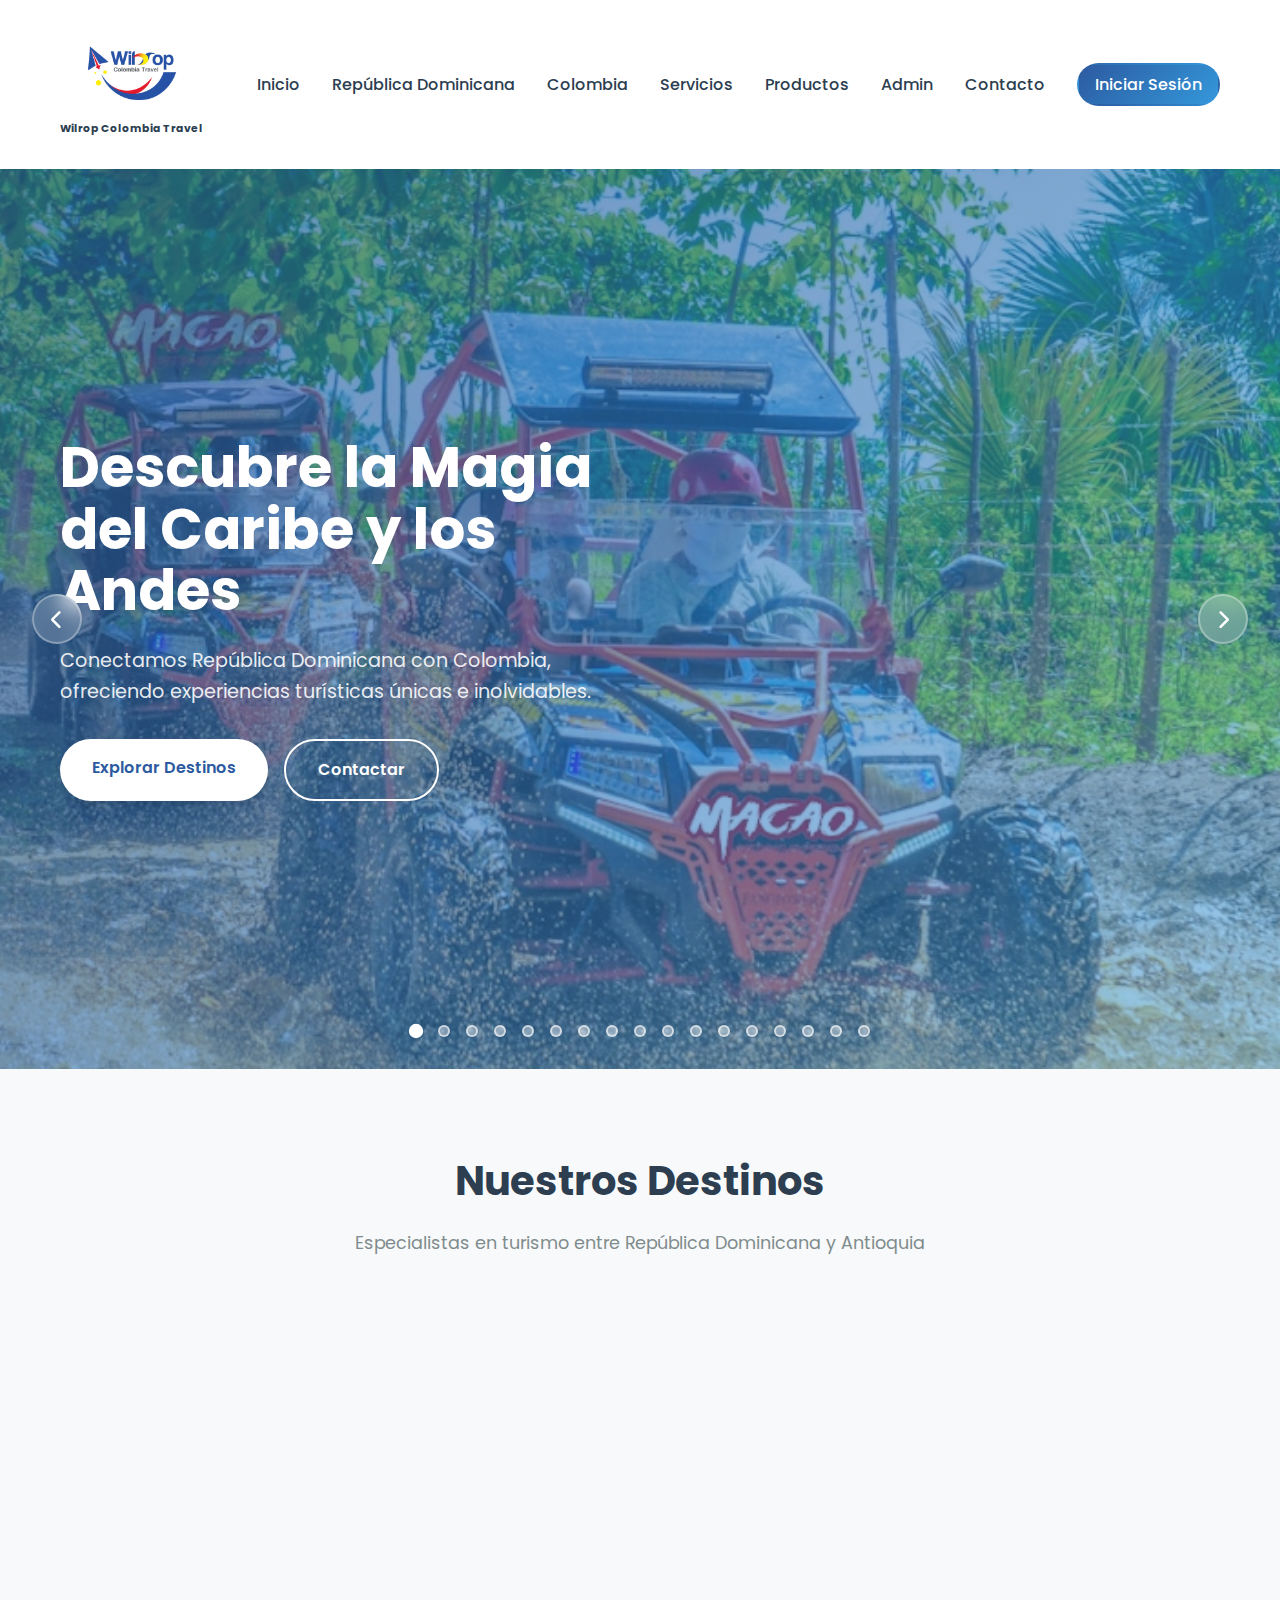
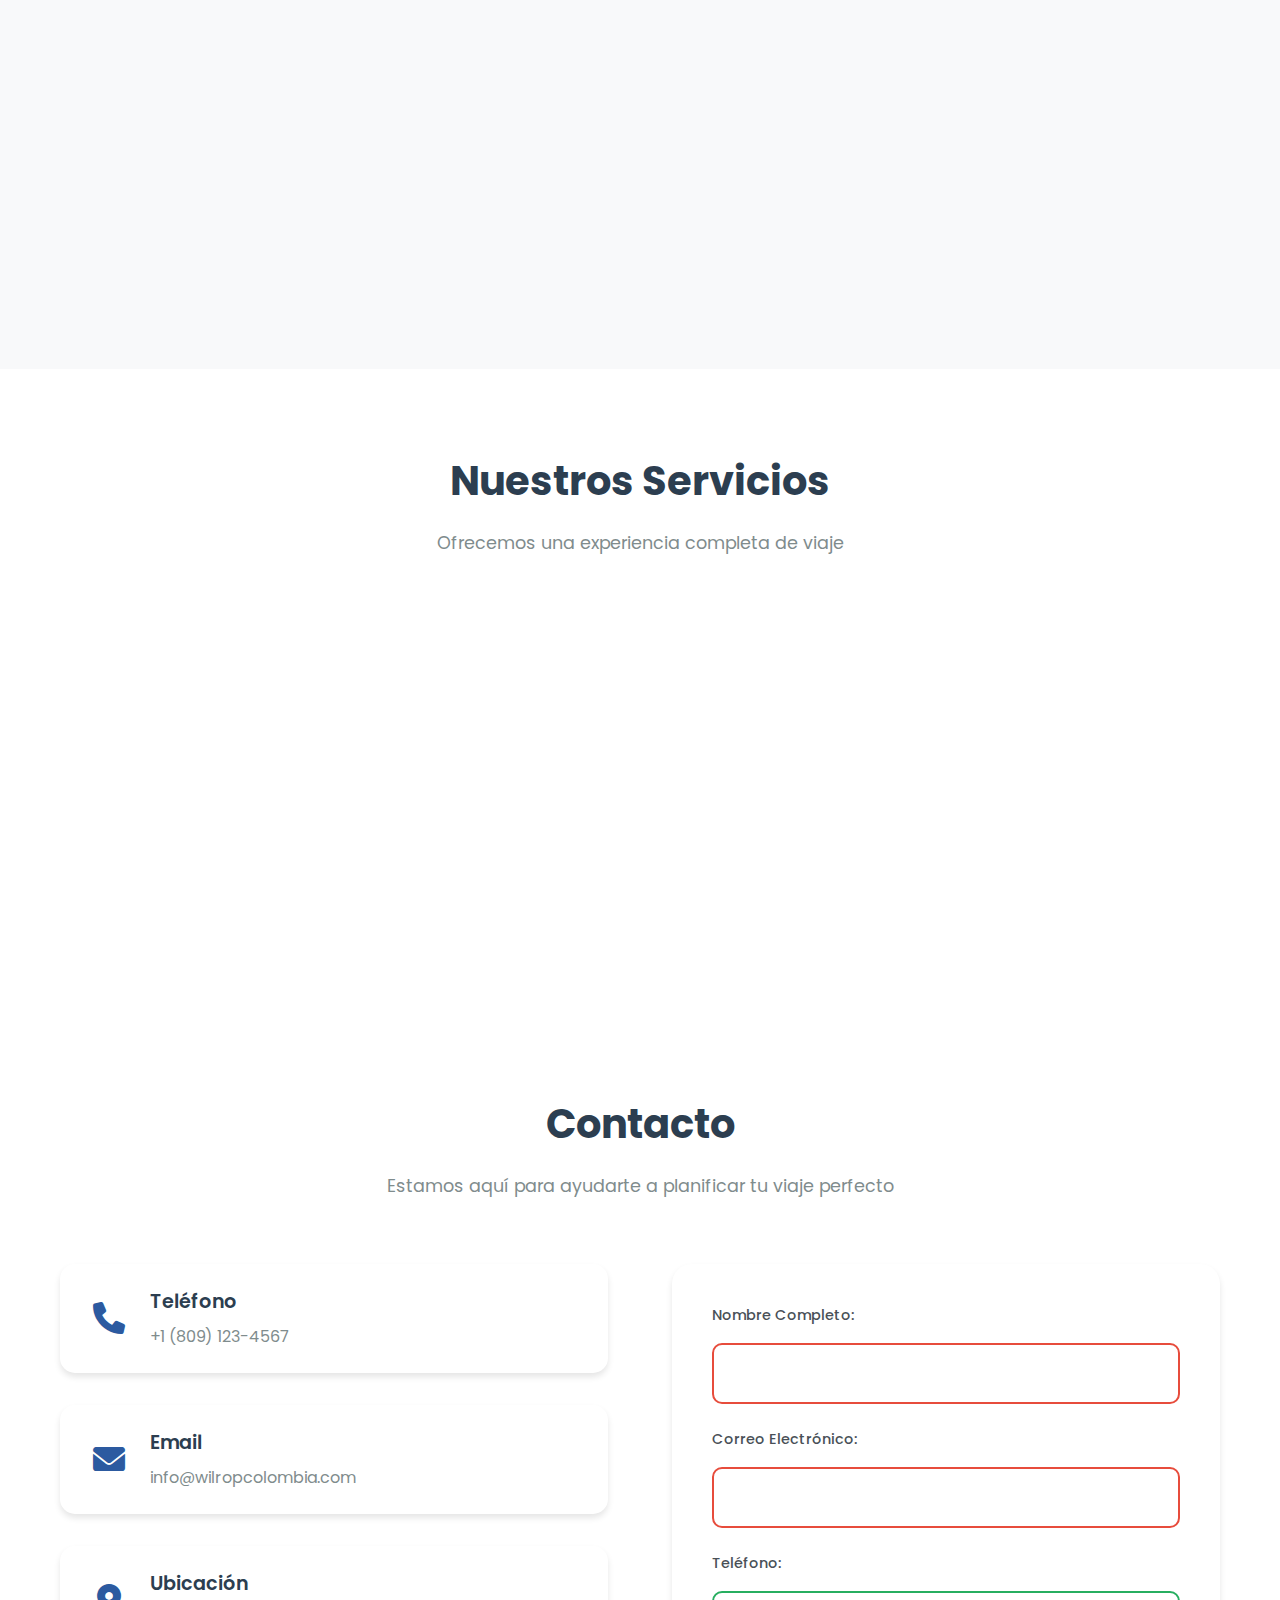
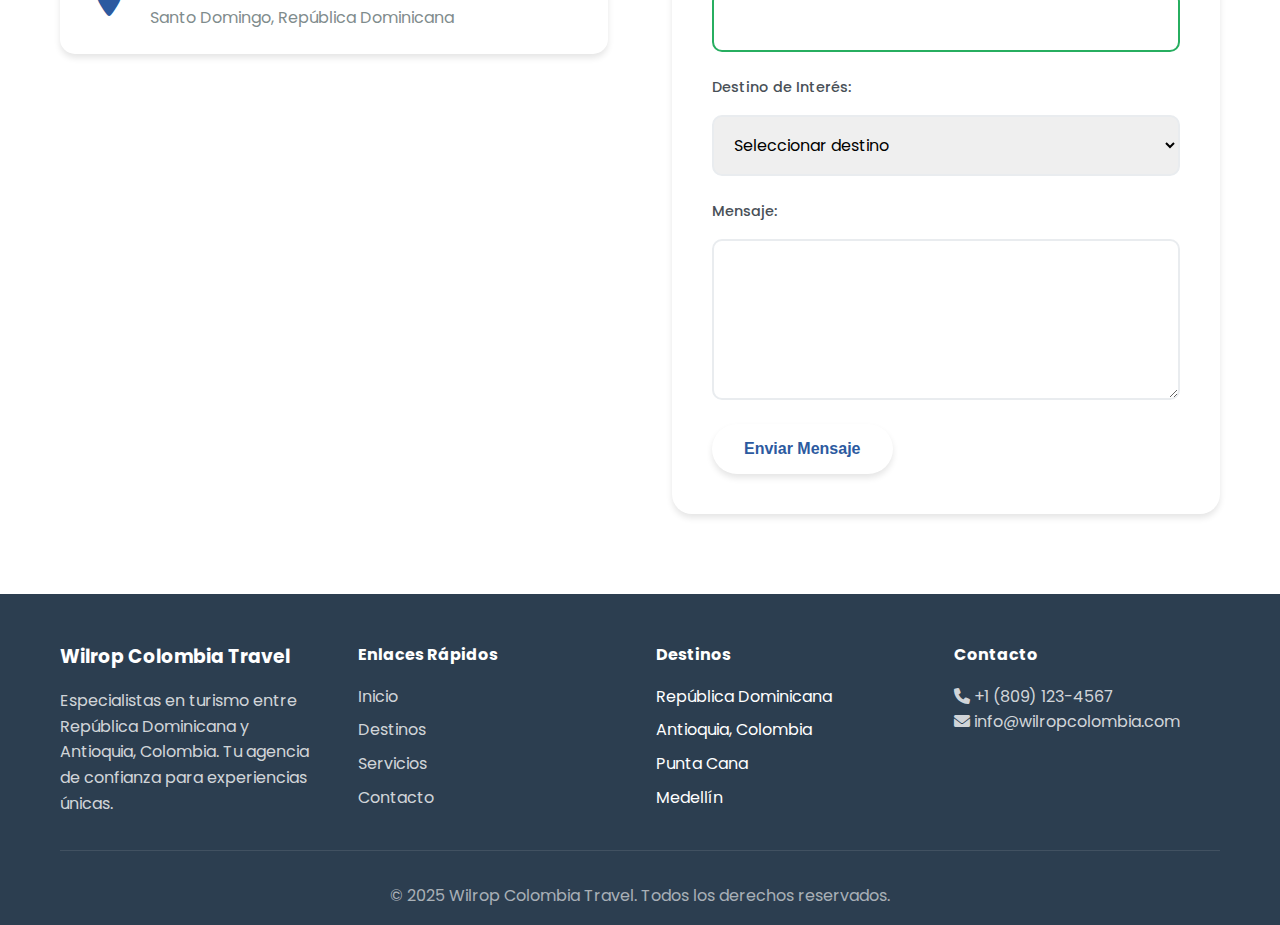
<file: index.html>
<!DOCTYPE html>
<html lang="es">
<head>
    <meta charset="UTF-8">
    <meta name="viewport" content="width=device-width, initial-scale=1.0">
    <title>Wilrop Colombia Travel - Turismo República Dominicana y Antioquia</title>
    <meta name="description" content="Wilrop Colombia Travel - Agencia especializada en turismo entre República Dominicana y Antioquia, Colombia. Descubre destinos únicos con nosotros.">
    <link rel="stylesheet" href="styles.css">
    <link href="https://fonts.googleapis.com/css2?family=Poppins:wght@300;400;500;600;700&display=swap" rel="stylesheet">
    <link rel="stylesheet" href="https://cdnjs.cloudflare.com/ajax/libs/font-awesome/6.0.0/css/all.min.css">
</head>
<body>
    <!-- Header -->
    <header class="">
        <nav class="navbar">
            <div class="nav-container">
                <div class="logo">
                    <div class="logo-container">
                        <img src="imagenes/logos/wilrop_vertical.png" alt="Wilrop Colombia Travel" class="logo-image">
                        <div class="logo-text">
                            <h6>Wilrop Colombia Travel</h6>
                        </div>
                    </div>
                </div>
                <ul class="nav-menu">
                    <li><a href="index.html" class="nav-link">Inicio</a></li>
                    <li><a href="dominicana.html" class="nav-link">República Dominicana</a></li>
                    <li><a href="colombia.html" class="nav-link">Colombia</a></li>
                    <li><a href="#servicios" class="nav-link">Servicios</a></li>
                    <li><a href="products.html" class="nav-link">Productos</a></li>
                    <li><a href="admin.html" class="nav-link">Admin</a></li>
                    <li><a href="#contacto" class="nav-link">Contacto</a></li>
                    <li><a href="login.html" class="nav-link login-btn">Iniciar Sesión</a></li>
                </ul>
                <div class="hamburger">
                    <span class="bar"></span>
                    <span class="bar"></span>
                    <span class="bar"></span>
                </div>
            </div>
        </nav>
    </header>

    <!-- Hero Section -->
    <section id="inicio" class="hero">
        <!-- Carrusel de Imágenes -->
        <div class="hero-carousel" id="heroCarousel">
            <!-- Las imágenes se cargarán dinámicamente aquí -->
        </div>
        
        <!-- Controles del Carrusel -->
        <div class="carousel-controls">
            <button class="carousel-btn prev" onclick="changeSlide(-1)">
                <i class="fas fa-chevron-left"></i>
            </button>
            <button class="carousel-btn next" onclick="changeSlide(1)">
                <i class="fas fa-chevron-right"></i>
            </button>
        </div>
        
        <!-- Indicadores -->
        <div class="carousel-indicators" id="carouselIndicators">
            <!-- Los indicadores se generarán dinámicamente aquí -->
        </div>
        
        <div class="hero-content">
            <div class="hero-text">
                <h2>Descubre la Magia del Caribe y los Andes</h2>
                <p>Conectamos República Dominicana con Colombia, ofreciendo experiencias turísticas únicas e inolvidables.</p>
                <div class="hero-buttons">
                    <a href="#destinos" class="btn btn-primary">Explorar Destinos</a>
                    <a href="#contacto" class="btn btn-secondary">Contactar</a>
                </div>
            </div>
        </div>
    </section>

    <!-- Destinos Section -->
    <section id="destinos" class="destinos">
        <div class="container">
            <div class="section-header">
                <h2>Nuestros Destinos</h2>
                <p>Especialistas en turismo entre República Dominicana y Antioquia</p>
            </div>
            <div class="destinos-grid">
                <div class="destino-card">
                    <div class="destino-image">
                        <i class="fas fa-umbrella-beach"></i>
                    </div>
                    <div class="destino-content">
                        <h3>República Dominicana</h3>
                        <p>Playas paradisíacas, cultura vibrante y hospitalidad caribeña. Descubre la magia del Caribe con nosotros.</p>
                        <ul>
                            <li>Punta Cana</li>
                            <li>Santo Domingo</li>
                            <li>Puerto Plata</li>
                            <li>Samaná</li>
                        </ul>
                    </div>
                </div>
                <div class="destino-card">
                    <div class="destino-image">
                        <i class="fas fa-mountain"></i>
                    </div>
                    <div class="destino-content">
                        <h3>Antioquia, Colombia</h3>
                        <p>Montañas majestuosas, café de calidad mundial y la calidez paisa. Vive la experiencia antioqueña.</p>
                        <ul>
                            <li>Medellín</li>
                            <li>Guatapé</li>
                            <li>Santa Fe de Antioquia</li>
                            <li>Jardín</li>
                        </ul>
                    </div>
                </div>
            </div>
        </div>
    </section>

    <!-- Servicios Section -->
    <section id="servicios" class="servicios">
        <div class="container">
            <div class="section-header">
                <h2>Nuestros Servicios</h2>
                <p>Ofrecemos una experiencia completa de viaje</p>
            </div>
            <div class="servicios-grid">
                <div class="servicio-card">
                    <i class="fas fa-plane"></i>
                    <h3>Vuelos</h3>
                    <p>Reservas de vuelos entre República Dominicana y Colombia con las mejores aerolíneas.</p>
                </div>
                <div class="servicio-card">
                    <i class="fas fa-bed"></i>
                    <h3>Hospedaje</h3>
                    <p>Hoteles y alojamientos seleccionados para garantizar tu comodidad y satisfacción.</p>
                </div>
                <div class="servicio-card">
                    <i class="fas fa-map-marked-alt"></i>
                    <h3>Tours</h3>
                    <p>Excursiones guiadas por los mejores destinos turísticos de ambos países.</p>
                </div>
                <div class="servicio-card">
                    <i class="fas fa-concierge-bell"></i>
                    <h3>Asistencia 24/7</h3>
                    <p>Soporte completo durante tu viaje para resolver cualquier inconveniente.</p>
                </div>
            </div>
        </div>
    </section>


    <!-- Contacto Section -->
    <section id="contacto" class="contacto">
        <div class="container">
            <div class="section-header">
                <h2>Contacto</h2>
                <p>Estamos aquí para ayudarte a planificar tu viaje perfecto</p>
            </div>
            <div class="contacto-content">
                <div class="contacto-info">
                    <div class="info-item">
                        <i class="fas fa-phone"></i>
                        <div>
                            <h4>Teléfono</h4>
                            <p>+1 (809) 123-4567</p>
                        </div>
                    </div>
                    <div class="info-item">
                        <i class="fas fa-envelope"></i>
                        <div>
                            <h4>Email</h4>
                            <p>info@wilropcolombia.com</p>
                        </div>
                    </div>
                    <div class="info-item">
                        <i class="fas fa-map-marker-alt"></i>
                        <div>
                            <h4>Ubicación</h4>
                            <p>Santo Domingo, República Dominicana</p>
                        </div>
                    </div>
                </div>
                <form id="contactForm" class="contact-form">
                    <div class="form-group">
                        <label for="nombre">Nombre Completo:</label>
                        <input type="text" id="nombre" name="nombre" required>
                    </div>
                    <div class="form-group">
                        <label for="email">Correo Electrónico:</label>
                        <input type="email" id="email" name="email" required>
                    </div>
                    <div class="form-group">
                        <label for="telefono">Teléfono:</label>
                        <input type="tel" id="telefono" name="telefono">
                    </div>
                    <div class="form-group">
                        <label for="destinoInteres">Destino de Interés:</label>
                        <select id="destinoInteres" name="destinoInteres">
                            <option value="">Seleccionar destino</option>
                            <option value="republica-dominicana">República Dominicana</option>
                            <option value="antioquia">Antioquia, Colombia</option>
                            <option value="ambos">Ambos destinos</option>
                        </select>
                    </div>
                    <div class="form-group">
                        <label for="mensaje">Mensaje:</label>
                        <textarea id="mensaje" name="mensaje" rows="5" required></textarea>
                    </div>
                    <button type="submit" class="btn btn-primary">Enviar Mensaje</button>
                </form>
            </div>
        </div>
    </section>

    <!-- Footer -->
    <footer class="footer">
        <div class="container">
            <div class="footer-content">
                <div class="footer-section">
                    <h3>Wilrop Colombia Travel</h3>
                    <p>Especialistas en turismo entre República Dominicana y Antioquia, Colombia. Tu agencia de confianza para experiencias únicas.</p>
                </div>
                <div class="footer-section">
                    <h4>Enlaces Rápidos</h4>
                    <ul>
                        <li><a href="#inicio">Inicio</a></li>
                        <li><a href="#destinos">Destinos</a></li>
                        <li><a href="#servicios">Servicios</a></li>
                        <li><a href="#contacto">Contacto</a></li>
                    </ul>
                </div>
                <div class="footer-section">
                    <h4>Destinos</h4>
                    <ul>
                        <li>República Dominicana</li>
                        <li>Antioquia, Colombia</li>
                        <li>Punta Cana</li>
                        <li>Medellín</li>
                    </ul>
                </div>
                <div class="footer-section">
                    <h4>Contacto</h4>
                    <p><i class="fas fa-phone"></i> +1 (809) 123-4567</p>
                    <p><i class="fas fa-envelope"></i> info@wilropcolombia.com</p>
                </div>
            </div>
            <div class="footer-bottom">
                <p>&copy; 2025 Wilrop Colombia Travel. Todos los derechos reservados.</p>
            </div>
        </div>
    </footer>

    <script src="scripts.js"></script>
</body>
</html>
</file>
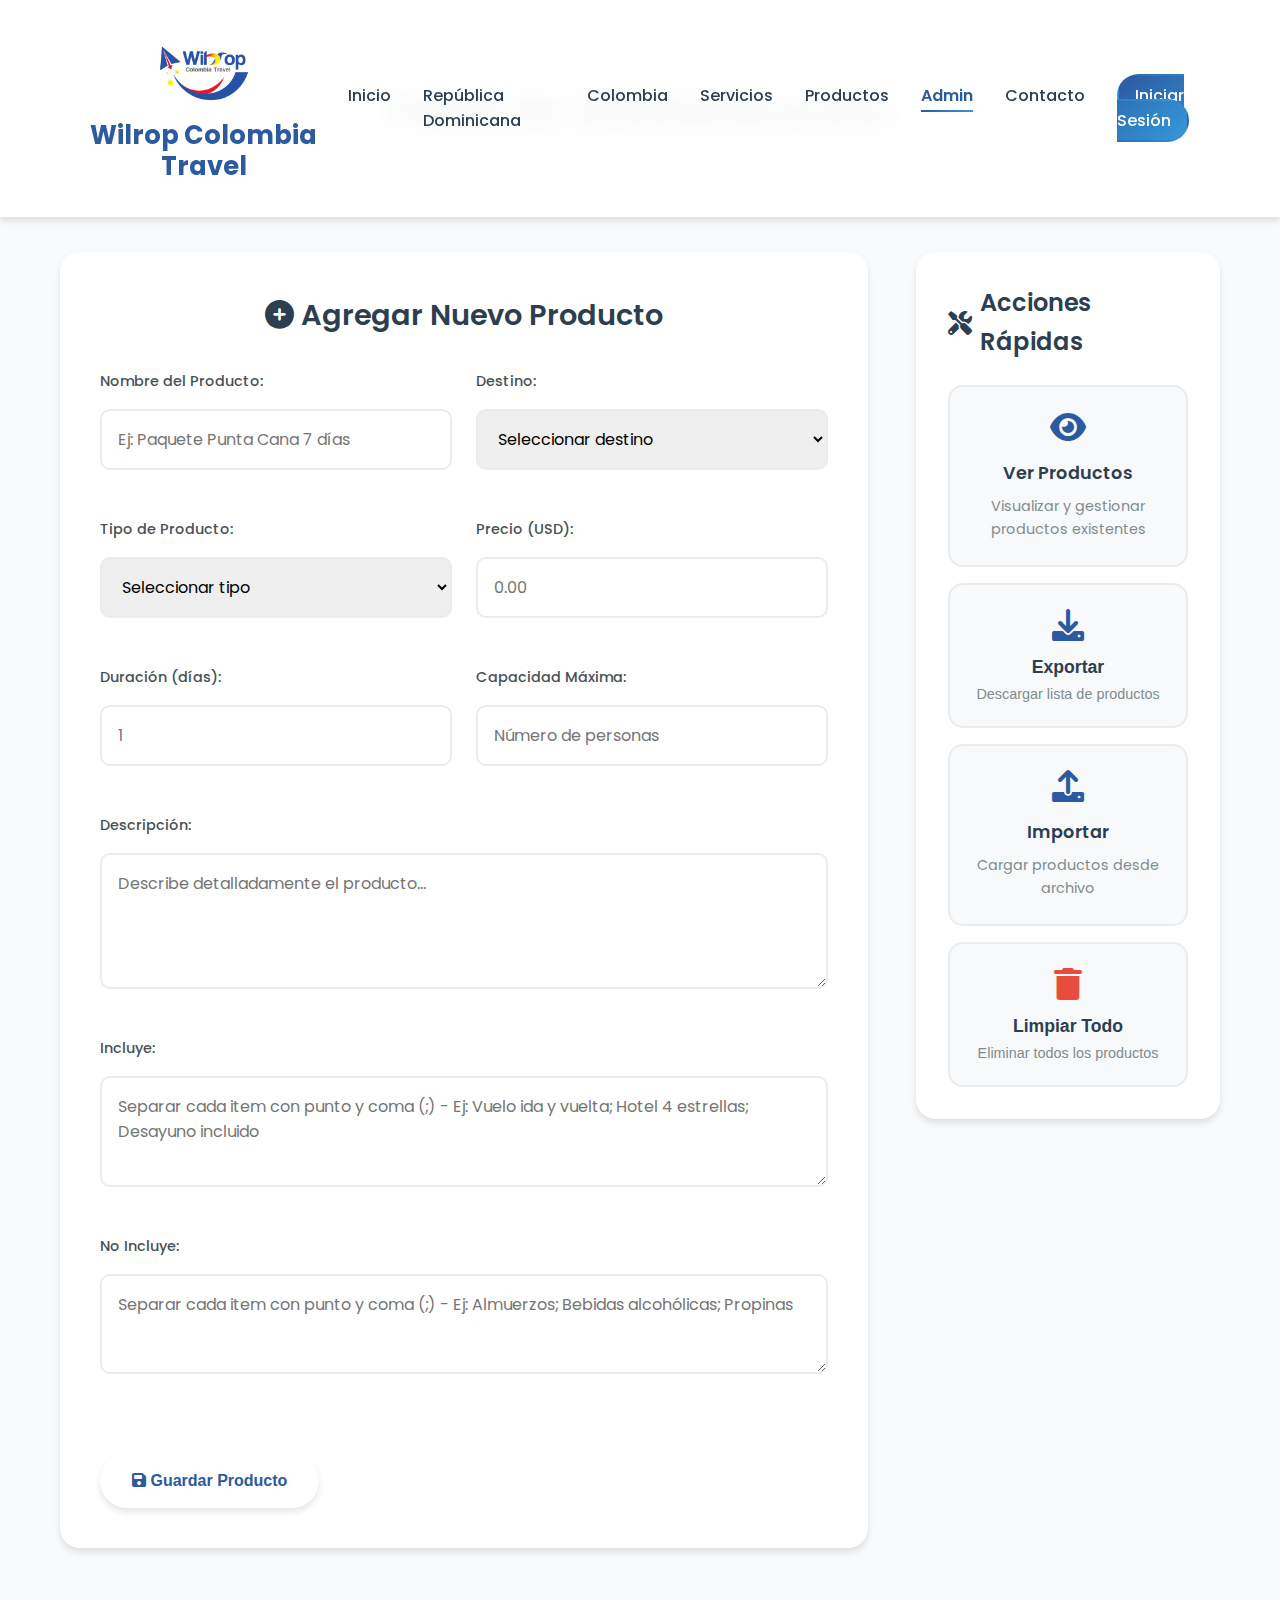
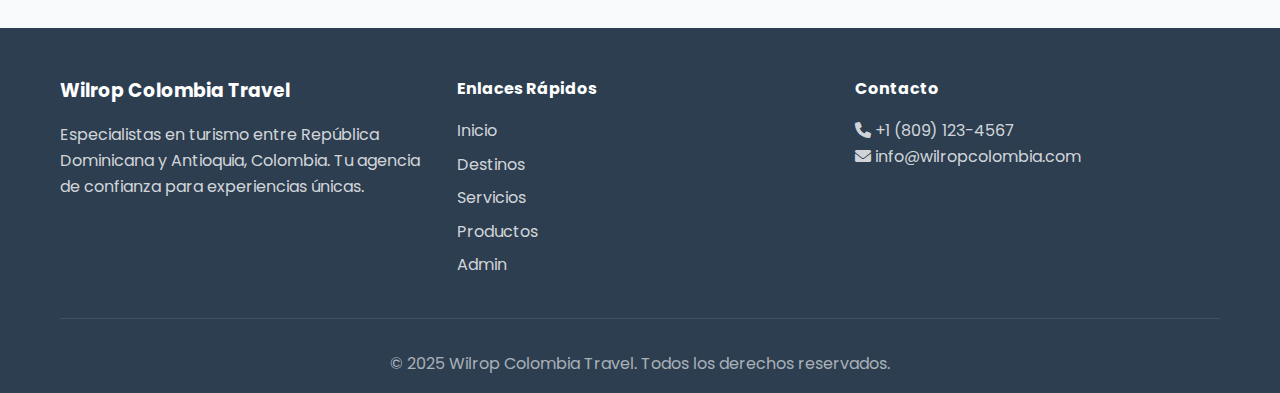
<file: admin.html>
<!DOCTYPE html>
<html lang="es">
<head>
    <meta charset="UTF-8">
    <meta name="viewport" content="width=device-width, initial-scale=1.0">
    <title>Administración - Wilrop Colombia Travel</title>
    <meta name="description" content="Panel de administración para crear productos turísticos - Wilrop Colombia Travel">
    <link rel="stylesheet" href="styles.css">
    <link href="https://fonts.googleapis.com/css2?family=Poppins:wght@300;400;500;600;700&display=swap" rel="stylesheet">
    <link rel="stylesheet" href="https://cdnjs.cloudflare.com/ajax/libs/font-awesome/6.0.0/css/all.min.css">
</head>
<body>
    <!-- Header -->
    <header class="header">
        <nav class="navbar">
            <div class="nav-container">
                <div class="logo">
                    <div class="logo-container">
                        <img src="imagenes/logos/wilrop_vertical.png" alt="Wilrop Colombia Travel" class="logo-image">
                        <div class="logo-text">
                            <h1>Wilrop Colombia Travel</h1>
                        </div>
                    </div>
                </div>
                <ul class="nav-menu">
                    <li><a href="index.html" class="nav-link">Inicio</a></li>
                    <li><a href="dominicana.html" class="nav-link">República Dominicana</a></li>
                    <li><a href="colombia.html" class="nav-link">Colombia</a></li>
                    <li><a href="index.html#servicios" class="nav-link">Servicios</a></li>
                    <li><a href="products.html" class="nav-link">Productos</a></li>
                    <li><a href="admin.html" class="nav-link active">Admin</a></li>
                    <li><a href="index.html#contacto" class="nav-link">Contacto</a></li>
                    <li><a href="login.html" class="nav-link login-btn">Iniciar Sesión</a></li>
                </ul>
                <div class="hamburger">
                    <span class="bar"></span>
                    <span class="bar"></span>
                    <span class="bar"></span>
                </div>
            </div>
        </nav>
    </header>

    <!-- Admin Section -->
    <section class="admin-section">
        <div class="container">
            <div class="section-header">
                <h2>Panel de Administración</h2>
                <p>Gestiona tus productos turísticos de manera sencilla</p>
            </div>
            
            <div class="admin-content">
                <!-- Formulario de Nuevo Producto -->
                <div class="form-container admin-form-container">
                    <h3><i class="fas fa-plus-circle"></i> Agregar Nuevo Producto</h3>
                    <form id="productoForm" class="admin-form">
                        <div class="form-row">
                            <div class="form-group">
                                <label for="nombreProducto">Nombre del Producto:</label>
                                <input type="text" id="nombreProducto" name="nombreProducto" required placeholder="Ej: Paquete Punta Cana 7 días">
                            </div>
                            
                            <div class="form-group">
                                <label for="destinoProducto">Destino:</label>
                                <select id="destinoProducto" name="destinoProducto" required>
                                    <option value="">Seleccionar destino</option>
                                    <option value="republica-dominicana">República Dominicana</option>
                                    <option value="antioquia">Antioquia, Colombia</option>
                                </select>
                            </div>
                        </div>
                        
                        <div class="form-row">
                            <div class="form-group">
                                <label for="tipoProducto">Tipo de Producto:</label>
                                <select id="tipoProducto" name="tipoProducto" required>
                                    <option value="">Seleccionar tipo</option>
                                    <option value="paquete">Paquete Turístico</option>
                                    <option value="vuelo">Vuelo</option>
                                    <option value="hotel">Hospedaje</option>
                                    <option value="tour">Tour/Excursión</option>
                                </select>
                            </div>
                            
                            <div class="form-group">
                                <label for="precioProducto">Precio (USD):</label>
                                <input type="number" id="precioProducto" name="precioProducto" min="0" step="0.01" required placeholder="0.00">
                            </div>
                        </div>
                        
                        <div class="form-row">
                            <div class="form-group">
                                <label for="duracionProducto">Duración (días):</label>
                                <input type="number" id="duracionProducto" name="duracionProducto" min="1" required placeholder="1">
                            </div>
                            
                            <div class="form-group">
                                <label for="capacidadProducto">Capacidad Máxima:</label>
                                <input type="number" id="capacidadProducto" name="capacidadProducto" min="1" placeholder="Número de personas">
                            </div>
                        </div>
                        
                        <div class="form-group">
                            <label for="descripcionProducto">Descripción:</label>
                            <textarea id="descripcionProducto" name="descripcionProducto" rows="4" required placeholder="Describe detalladamente el producto..."></textarea>
                        </div>
                        
                        <div class="form-group">
                            <label for="incluyeProducto">Incluye:</label>
                            <textarea id="incluyeProducto" name="incluyeProducto" rows="3" placeholder="Separar cada item con punto y coma (;) - Ej: Vuelo ida y vuelta; Hotel 4 estrellas; Desayuno incluido"></textarea>
                        </div>
                        
                        <div class="form-group">
                            <label for="noIncluyeProducto">No Incluye:</label>
                            <textarea id="noIncluyeProducto" name="noIncluyeProducto" rows="2" placeholder="Separar cada item con punto y coma (;) - Ej: Almuerzos; Bebidas alcohólicas; Propinas"></textarea>
                        </div>
                        
                        <div class="form-actions">
                            <button type="submit" class="btn btn-primary">
                                <i class="fas fa-save"></i> Guardar Producto
                            </button>
                            <button type="reset" class="btn btn-secondary">
                                <i class="fas fa-undo"></i> Limpiar Formulario
                            </button>
                        </div>
                    </form>
                </div>

                <!-- Panel de Acciones Rápidas -->
                <div class="admin-panel">
                    <h3><i class="fas fa-tools"></i> Acciones Rápidas</h3>
                    <div class="quick-actions">
                        <a href="products.html" class="action-card">
                            <i class="fas fa-eye"></i>
                            <h4>Ver Productos</h4>
                            <p>Visualizar y gestionar productos existentes</p>
                        </a>
                        
                        <button onclick="exportarProductos()" class="action-card">
                            <i class="fas fa-download"></i>
                            <h4>Exportar</h4>
                            <p>Descargar lista de productos</p>
                        </button>
                        
                        <label for="importarArchivo" class="action-card">
                            <i class="fas fa-upload"></i>
                            <h4>Importar</h4>
                            <p>Cargar productos desde archivo</p>
                            <input type="file" id="importarArchivo" accept=".json" style="display: none;" onchange="importarProductos(event)">
                        </label>
                        
                        <button onclick="limpiarProductos()" class="action-card danger">
                            <i class="fas fa-trash"></i>
                            <h4>Limpiar Todo</h4>
                            <p>Eliminar todos los productos</p>
                        </button>
                    </div>
                </div>
            </div>
        </div>
    </section>

    <!-- Footer -->
    <footer class="footer">
        <div class="container">
            <div class="footer-content">
                <div class="footer-section">
                    <h3>Wilrop Colombia Travel</h3>
                    <p>Especialistas en turismo entre República Dominicana y Antioquia, Colombia. Tu agencia de confianza para experiencias únicas.</p>
                </div>
                <div class="footer-section">
                    <h4>Enlaces Rápidos</h4>
                    <ul>
                        <li><a href="index.html">Inicio</a></li>
                        <li><a href="index.html#destinos">Destinos</a></li>
                        <li><a href="index.html#servicios">Servicios</a></li>
                        <li><a href="products.html">Productos</a></li>
                        <li><a href="admin.html">Admin</a></li>
                    </ul>
                </div>
                <div class="footer-section">
                    <h4>Contacto</h4>
                    <p><i class="fas fa-phone"></i> +1 (809) 123-4567</p>
                    <p><i class="fas fa-envelope"></i> info@wilropcolombia.com</p>
                </div>
            </div>
            <div class="footer-bottom">
                <p>&copy; 2025 Wilrop Colombia Travel. Todos los derechos reservados.</p>
            </div>
        </div>
    </footer>

    <script src="scripts.js"></script>
</body>
</html>
</file>
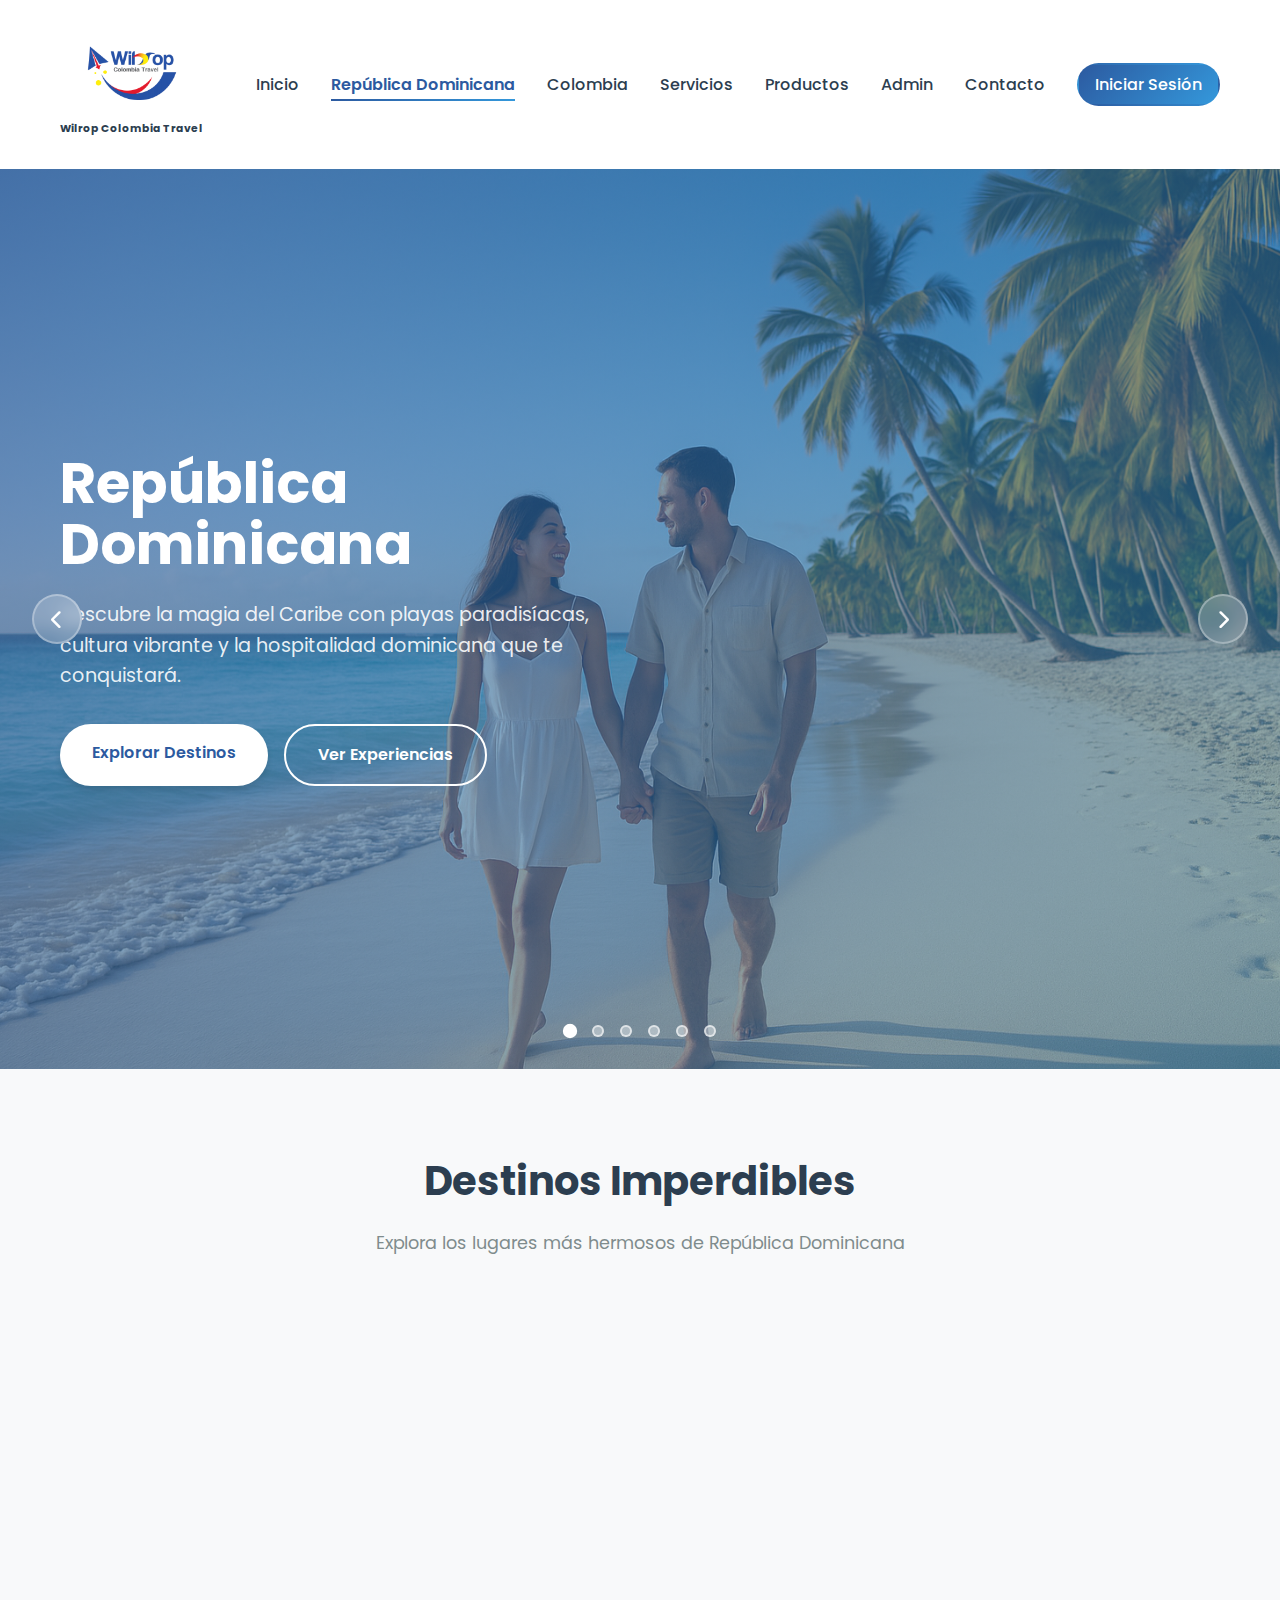
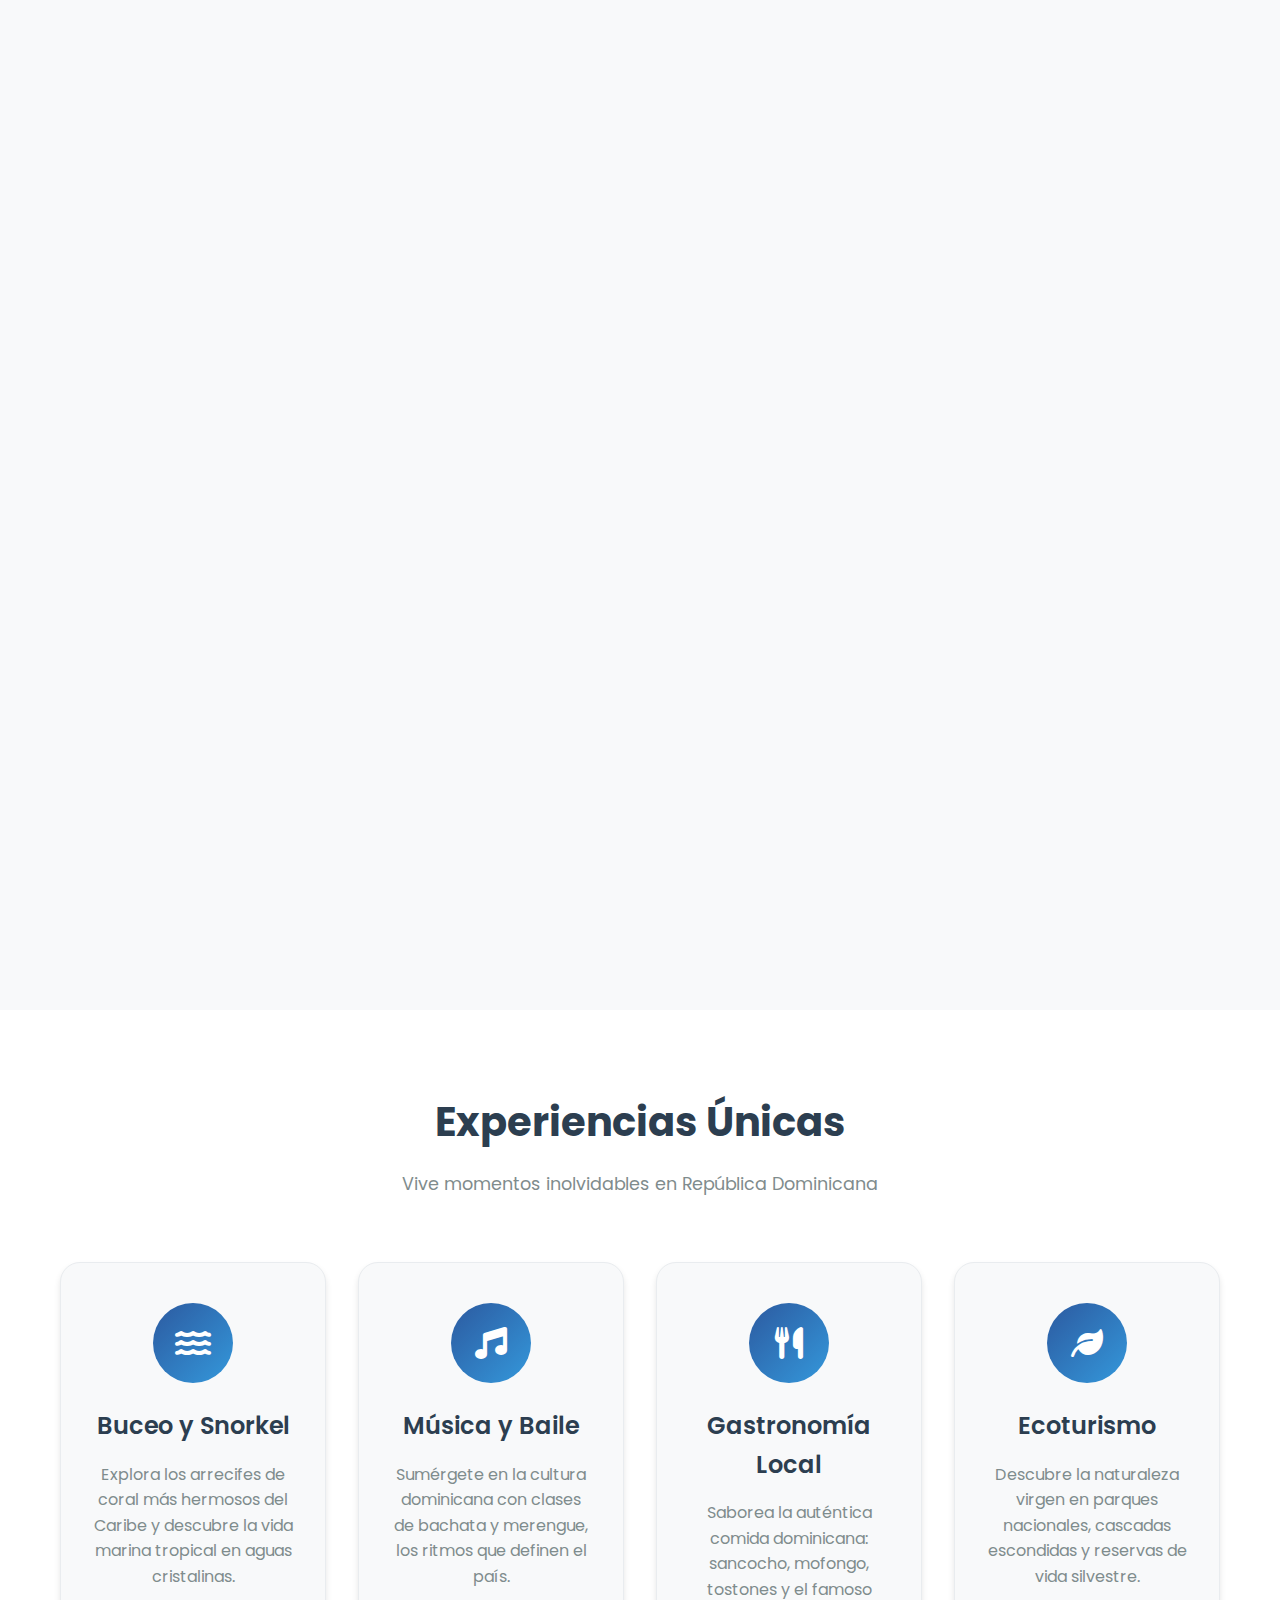
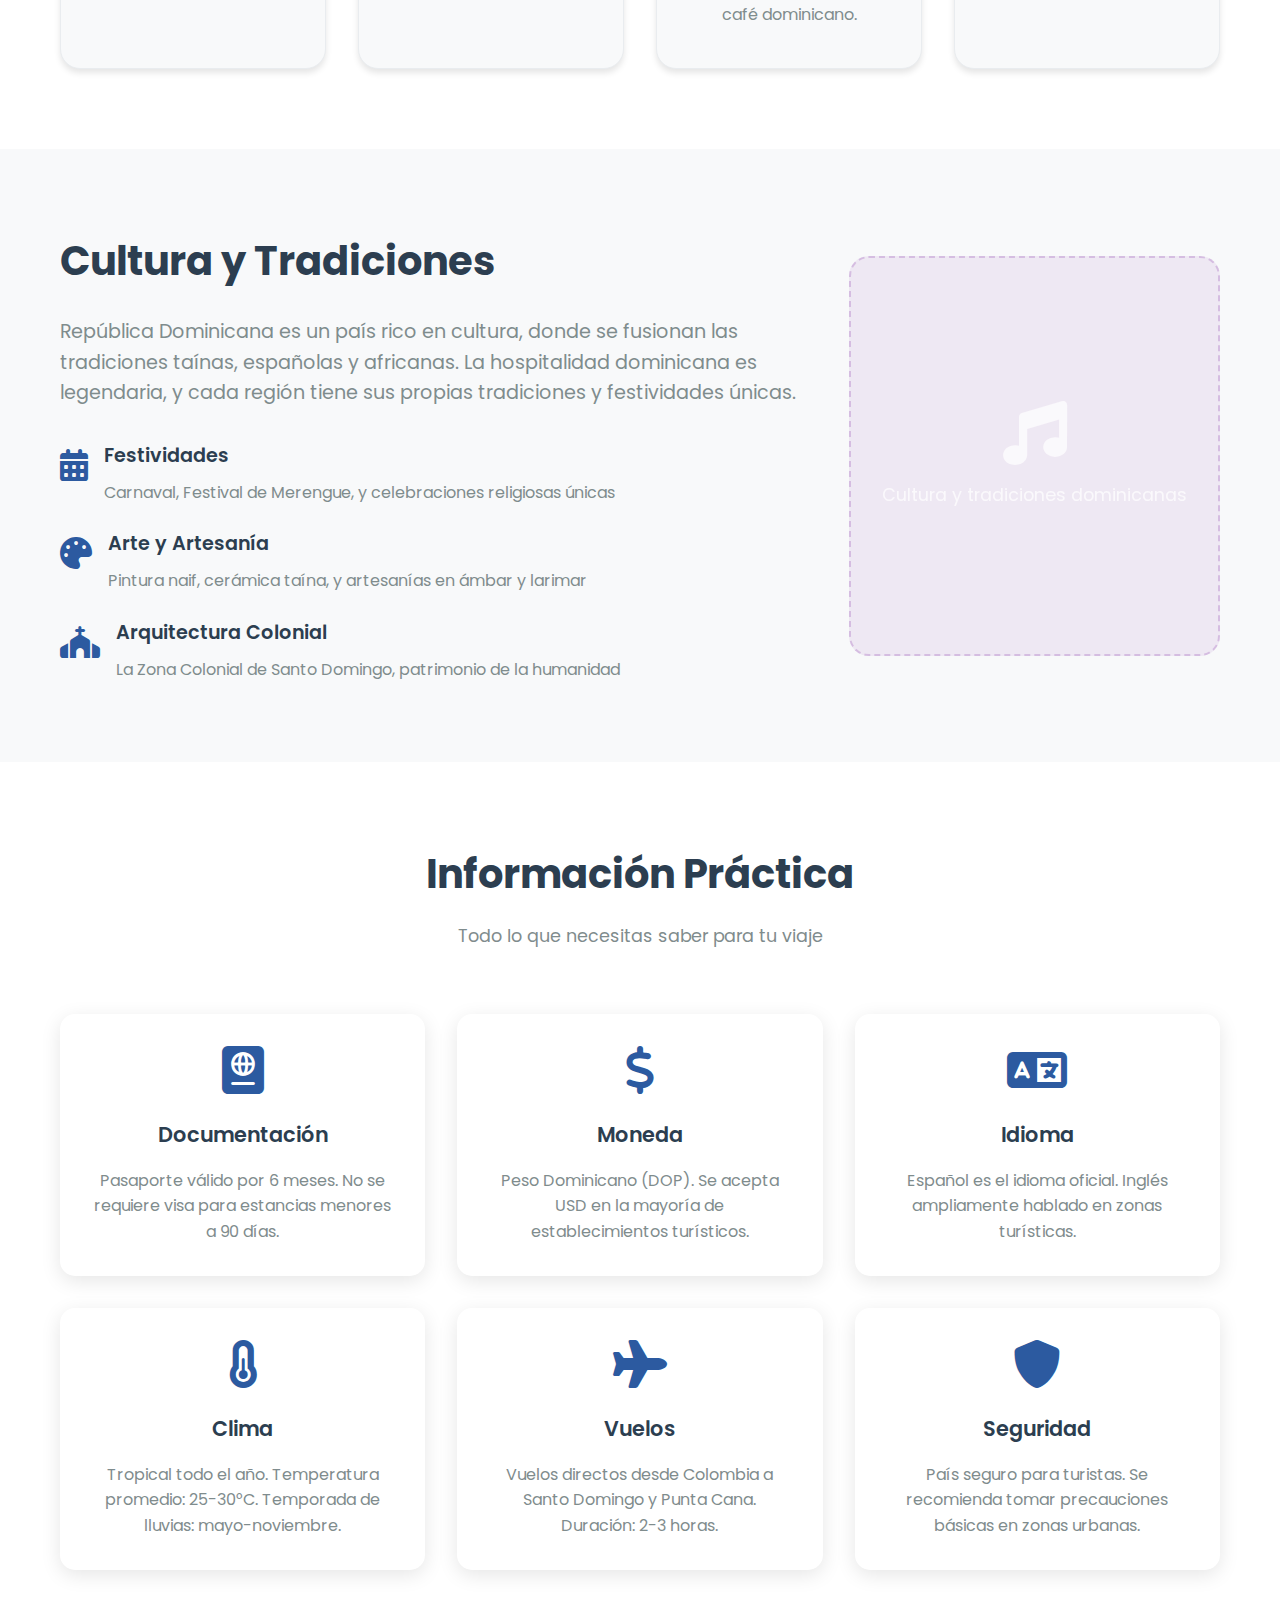
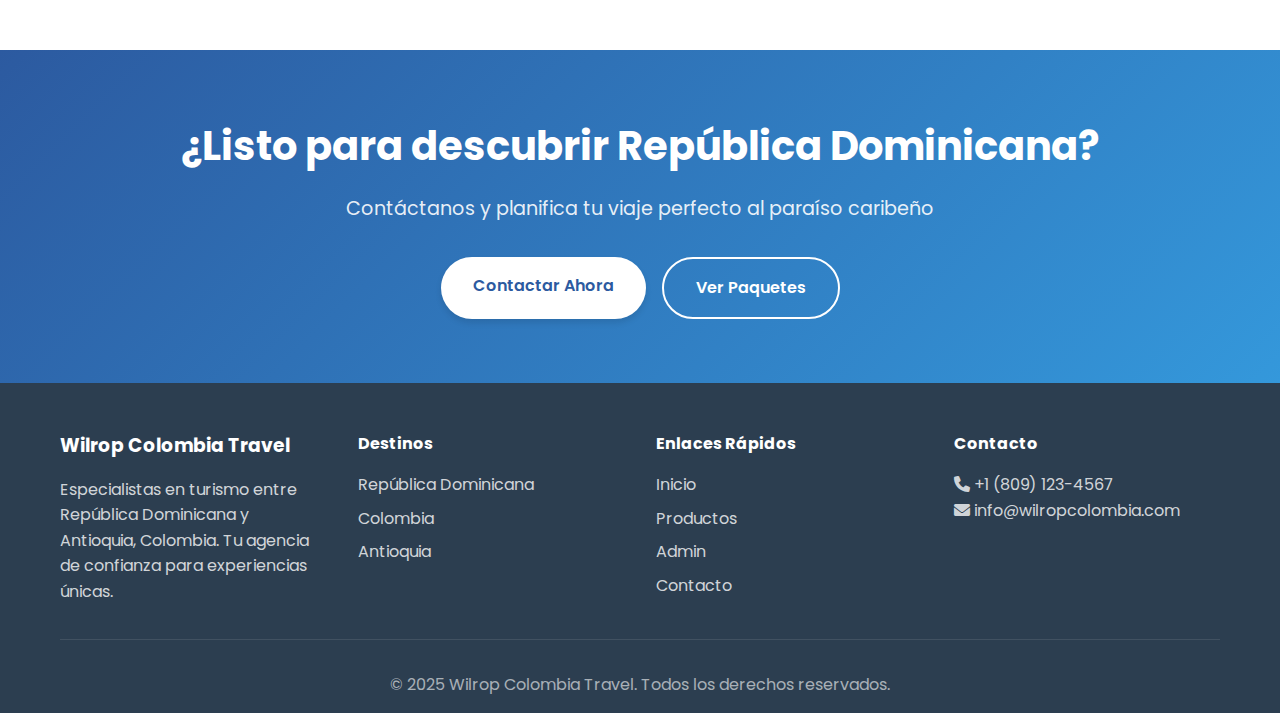
<file: dominicana.html>
<!DOCTYPE html>
<html lang="es">
<head>
    <meta charset="UTF-8">
    <meta name="viewport" content="width=device-width, initial-scale=1.0">
    <title>República Dominicana - Wilrop Colombia Travel</title>
    <meta name="description" content="Descubre República Dominicana con Wilrop Colombia Travel. Playas paradisíacas, cultura vibrante y experiencias únicas en el Caribe.">
    <link rel="stylesheet" href="styles.css">
    <link href="https://fonts.googleapis.com/css2?family=Poppins:wght@300;400;500;600;700&display=swap" rel="stylesheet">
    <link rel="stylesheet" href="https://cdnjs.cloudflare.com/ajax/libs/font-awesome/6.0.0/css/all.min.css">
</head>
<body>
    <!-- Header -->
    <header class="">
        <nav class="navbar">
            <div class="nav-container">
                <div class="logo">
                    <div class="logo-container">
                        <img src="imagenes/logos/wilrop_vertical.png" alt="Wilrop Colombia Travel" class="logo-image">
                        <div class="logo-text">
                            <h6>Wilrop Colombia Travel</h6>
                        </div>
                    </div>
                </div>
                <ul class="nav-menu">
                    <li><a href="index.html" class="nav-link">Inicio</a></li>
                    <li><a href="dominicana.html" class="nav-link active">República Dominicana</a></li>
                    <li><a href="colombia.html" class="nav-link">Colombia</a></li>
                    <li><a href="index.html#servicios" class="nav-link">Servicios</a></li>
                    <li><a href="products.html" class="nav-link">Productos</a></li>
                    <li><a href="admin.html" class="nav-link">Admin</a></li>
                    <li><a href="index.html#contacto" class="nav-link">Contacto</a></li>
                    <li><a href="login.html" class="nav-link login-btn">Iniciar Sesión</a></li>
                </ul>
                <div class="hamburger">
                    <span class="bar"></span>
                    <span class="bar"></span>
                    <span class="bar"></span>
                </div>
            </div>
        </nav>
        <!-- Overlay para menú móvil -->
        <div class="mobile-menu-overlay"></div>
    </header>

    <!-- Hero Section -->
    <section class="hero dominicana-hero">
        <!-- Carrusel de Imágenes -->
        <div class="hero-carousel" id="dominicanaCarousel">
            <!-- Las imágenes se cargarán dinámicamente aquí -->
        </div>
        
        <!-- Controles del Carrusel -->
        <div class="carousel-controls">
            <button class="carousel-btn prev" onclick="changeSlideDom(-1)">
                <i class="fas fa-chevron-left"></i>
            </button>
            <button class="carousel-btn next" onclick="changeSlideDom(1)">
                <i class="fas fa-chevron-right"></i>
            </button>
        </div>
        
        <!-- Indicadores -->
        <div class="carousel-indicators" id="dominicanaIndicators">
            <!-- Los indicadores se generarán dinámicamente aquí -->
        </div>
        
        <div class="hero-content">
            <div class="hero-text">
                <h2>República Dominicana</h2>
                <p>Descubre la magia del Caribe con playas paradisíacas, cultura vibrante y la hospitalidad dominicana que te conquistará.</p>
                <div class="hero-buttons">
                    <a href="#destinos" class="btn btn-primary">Explorar Destinos</a>
                    <a href="#experiencias" class="btn btn-secondary">Ver Experiencias</a>
                </div>
            </div>
        </div>
    </section>

    <!-- Destinos Principales -->
    <section id="destinos" class="destinos">
        <div class="container">
            <div class="section-header">
                <h2>Destinos Imperdibles</h2>
                <p>Explora los lugares más hermosos de República Dominicana</p>
            </div>
            <div class="destinos-grid">
                <div class="destino-card">
                    <div class="destino-image punta-cana">
                        <i class="fas fa-umbrella-beach"></i>
                    </div>
                    <div class="destino-content">
                        <h3>Punta Cana</h3>
                        <p>El destino de playa más famoso del país, con resorts de lujo, playas de arena blanca y aguas cristalinas perfectas para el buceo y deportes acuáticos.</p>
                        <ul>
                            <li>Playa Bavaro</li>
                            <li>Resorts todo incluido</li>
                            <li>Golf de clase mundial</li>
                            <li>Isla Saona</li>
                        </ul>
                    </div>
                </div>
                
                <div class="destino-card">
                    <div class="destino-image santo-domingo">
                        <i class="fas fa-city"></i>
                    </div>
                    <div class="destino-content">
                        <h3>Santo Domingo</h3>
                        <p>La capital histórica, cuna de América, donde se mezclan la historia colonial y la modernidad en una experiencia única.</p>
                        <ul>
                            <li>Zona Colonial (UNESCO)</li>
                            <li>Museos históricos</li>
                            <li>Vida nocturna vibrante</li>
                            <li>Gastronomía local</li>
                        </ul>
                    </div>
                </div>
                
                <div class="destino-card">
                    <div class="destino-image puerto-plata">
                        <i class="fas fa-mountain"></i>
                    </div>
                    <div class="destino-content">
                        <h3>Puerto Plata</h3>
                        <p>Conocida como "La Novia del Atlántico", combina playas, montañas y una rica historia colonial en un ambiente relajado.</p>
                        <ul>
                            <li>Teleférico de Puerto Plata</li>
                            <li>Playa Dorada</li>
                            <li>Centro histórico</li>
                            <li>Ecoturismo</li>
                        </ul>
                    </div>
                </div>
                
                <div class="destino-card">
                    <div class="destino-image samana">
                        <i class="fas fa-whale"></i>
                    </div>
                    <div class="destino-content">
                        <h3>Samaná</h3>
                        <p>Un paraíso natural donde puedes avistar ballenas jorobadas, disfrutar de cascadas espectaculares y playas vírgenes.</p>
                        <ul>
                            <li>Avistamiento de ballenas</li>
                            <li>Salto del Limón</li>
                            <li>Playa Rincón</li>
                            <li>Ecoturismo</li>
                        </ul>
                    </div>
                </div>
            </div>
        </div>
    </section>

    <!-- Experiencias Únicas -->
    <section id="experiencias" class="experiencias">
        <div class="container">
            <div class="section-header">
                <h2>Experiencias Únicas</h2>
                <p>Vive momentos inolvidables en República Dominicana</p>
            </div>
            <div class="experiencias-grid">
                <div class="experiencia-card">
                    <div class="experiencia-icon">
                        <i class="fas fa-water"></i>
                    </div>
                    <h3>Buceo y Snorkel</h3>
                    <p>Explora los arrecifes de coral más hermosos del Caribe y descubre la vida marina tropical en aguas cristalinas.</p>
                </div>
                
                <div class="experiencia-card">
                    <div class="experiencia-icon">
                        <i class="fas fa-music"></i>
                    </div>
                    <h3>Música y Baile</h3>
                    <p>Sumérgete en la cultura dominicana con clases de bachata y merengue, los ritmos que definen el país.</p>
                </div>
                
                <div class="experiencia-card">
                    <div class="experiencia-icon">
                        <i class="fas fa-utensils"></i>
                    </div>
                    <h3>Gastronomía Local</h3>
                    <p>Saborea la auténtica comida dominicana: sancocho, mofongo, tostones y el famoso café dominicano.</p>
                </div>
                
                <div class="experiencia-card">
                    <div class="experiencia-icon">
                        <i class="fas fa-leaf"></i>
                    </div>
                    <h3>Ecoturismo</h3>
                    <p>Descubre la naturaleza virgen en parques nacionales, cascadas escondidas y reservas de vida silvestre.</p>
                </div>
            </div>
        </div>
    </section>

    <!-- Cultura y Tradiciones -->
    <section class="cultura">
        <div class="container">
            <div class="cultura-content">
                <div class="cultura-text">
                    <h2>Cultura y Tradiciones</h2>
                    <p>República Dominicana es un país rico en cultura, donde se fusionan las tradiciones taínas, españolas y africanas. La hospitalidad dominicana es legendaria, y cada región tiene sus propias tradiciones y festividades únicas.</p>
                    
                    <div class="cultura-highlights">
                        <div class="highlight">
                            <i class="fas fa-calendar-alt"></i>
                            <div>
                                <h4>Festividades</h4>
                                <p>Carnaval, Festival de Merengue, y celebraciones religiosas únicas</p>
                            </div>
                        </div>
                        
                        <div class="highlight">
                            <i class="fas fa-palette"></i>
                            <div>
                                <h4>Arte y Artesanía</h4>
                                <p>Pintura naif, cerámica taína, y artesanías en ámbar y larimar</p>
                            </div>
                        </div>
                        
                        <div class="highlight">
                            <i class="fas fa-church"></i>
                            <div>
                                <h4>Arquitectura Colonial</h4>
                                <p>La Zona Colonial de Santo Domingo, patrimonio de la humanidad</p>
                            </div>
                        </div>
                    </div>
                </div>
                
                <div class="cultura-image">
                    <div class="image-placeholder cultura-placeholder">
                        <i class="fas fa-music"></i>
                        <p>Cultura y tradiciones dominicanas</p>
                    </div>
                </div>
            </div>
        </div>
    </section>

    <!-- Información Práctica -->
    <section class="info-practica">
        <div class="container">
            <div class="section-header">
                <h2>Información Práctica</h2>
                <p>Todo lo que necesitas saber para tu viaje</p>
            </div>
            
            <div class="info-grid">
                <div class="info-card">
                    <i class="fas fa-passport"></i>
                    <h3>Documentación</h3>
                    <p>Pasaporte válido por 6 meses. No se requiere visa para estancias menores a 90 días.</p>
                </div>
                
                <div class="info-card">
                    <i class="fas fa-dollar-sign"></i>
                    <h3>Moneda</h3>
                    <p>Peso Dominicano (DOP). Se acepta USD en la mayoría de establecimientos turísticos.</p>
                </div>
                
                <div class="info-card">
                    <i class="fas fa-language"></i>
                    <h3>Idioma</h3>
                    <p>Español es el idioma oficial. Inglés ampliamente hablado en zonas turísticas.</p>
                </div>
                
                <div class="info-card">
                    <i class="fas fa-thermometer-half"></i>
                    <h3>Clima</h3>
                    <p>Tropical todo el año. Temperatura promedio: 25-30°C. Temporada de lluvias: mayo-noviembre.</p>
                </div>
                
                <div class="info-card">
                    <i class="fas fa-plane"></i>
                    <h3>Vuelos</h3>
                    <p>Vuelos directos desde Colombia a Santo Domingo y Punta Cana. Duración: 2-3 horas.</p>
                </div>
                
                <div class="info-card">
                    <i class="fas fa-shield-alt"></i>
                    <h3>Seguridad</h3>
                    <p>País seguro para turistas. Se recomienda tomar precauciones básicas en zonas urbanas.</p>
                </div>
            </div>
        </div>
    </section>

    <!-- CTA Section -->
    <section class="cta-section">
        <div class="container">
            <div class="cta-content">
                <h2>¿Listo para descubrir República Dominicana?</h2>
                <p>Contáctanos y planifica tu viaje perfecto al paraíso caribeño</p>
                <div class="cta-buttons">
                    <a href="index.html#contacto" class="btn btn-primary">Contactar Ahora</a>
                    <a href="products.html" class="btn btn-secondary">Ver Paquetes</a>
                </div>
            </div>
        </div>
    </section>

    <!-- Footer -->
    <footer class="footer">
        <div class="container">
            <div class="footer-content">
                <div class="footer-section">
                    <h3>Wilrop Colombia Travel</h3>
                    <p>Especialistas en turismo entre República Dominicana y Antioquia, Colombia. Tu agencia de confianza para experiencias únicas.</p>
                </div>
                <div class="footer-section">
                    <h4>Destinos</h4>
                    <ul>
                        <li><a href="dominicana.html">República Dominicana</a></li>
                        <li><a href="colombia.html">Colombia</a></li>
                        <li><a href="colombia.html#antioquia">Antioquia</a></li>
                    </ul>
                </div>
                <div class="footer-section">
                    <h4>Enlaces Rápidos</h4>
                    <ul>
                        <li><a href="index.html">Inicio</a></li>
                        <li><a href="products.html">Productos</a></li>
                        <li><a href="admin.html">Admin</a></li>
                        <li><a href="index.html#contacto">Contacto</a></li>
                    </ul>
                </div>
                <div class="footer-section">
                    <h4>Contacto</h4>
                    <p><i class="fas fa-phone"></i> +1 (809) 123-4567</p>
                    <p><i class="fas fa-envelope"></i> info@wilropcolombia.com</p>
                </div>
            </div>
            <div class="footer-bottom">
                <p>&copy; 2025 Wilrop Colombia Travel. Todos los derechos reservados.</p>
            </div>
        </div>
    </footer>

    <script src="scripts.js"></script>
</body>
</html>
</file>
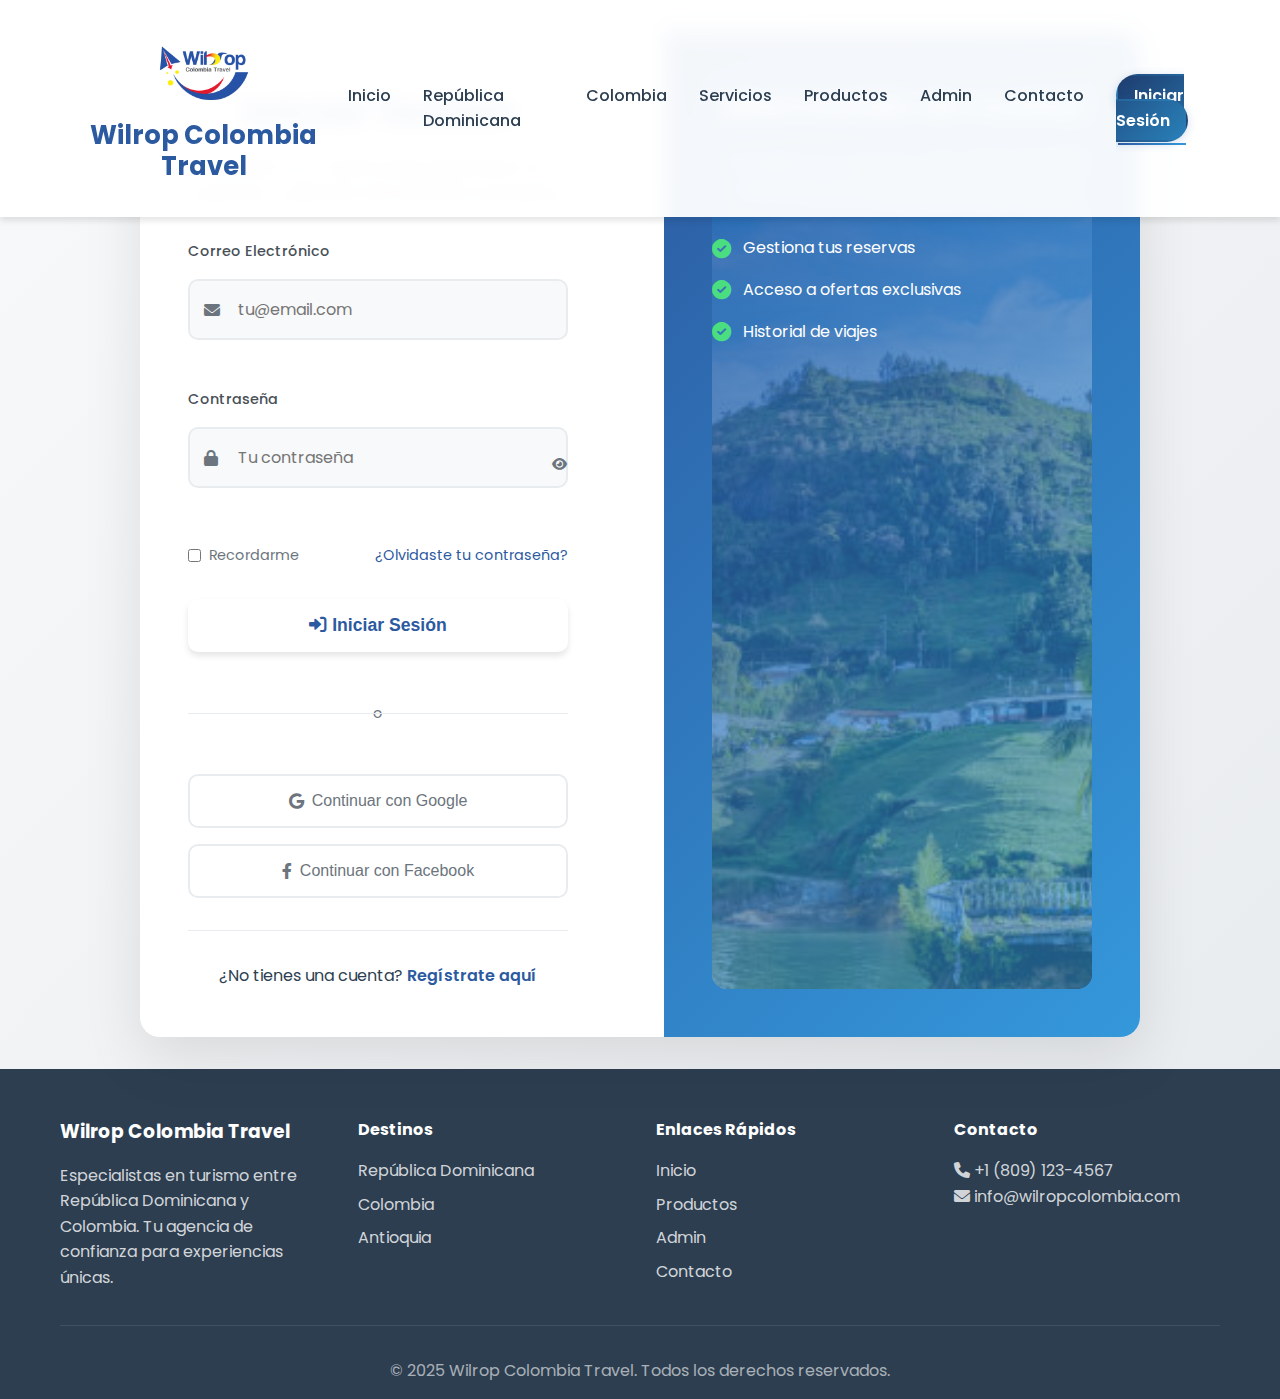
<file: login.html>
<!DOCTYPE html>
<html lang="es">
<head>
    <meta charset="UTF-8">
    <meta name="viewport" content="width=device-width, initial-scale=1.0">
    <title>Iniciar Sesión - Wilrop Colombia Travel</title>
    <meta name="description" content="Inicia sesión en Wilrop Colombia Travel para acceder a servicios exclusivos y gestionar tus reservas.">
    <link rel="stylesheet" href="styles.css">
    <link href="https://fonts.googleapis.com/css2?family=Poppins:wght@300;400;500;600;700&display=swap" rel="stylesheet">
    <link rel="stylesheet" href="https://cdnjs.cloudflare.com/ajax/libs/font-awesome/6.0.0/css/all.min.css">
</head>
<body>
    <!-- Header -->
    <header class="header">
        <nav class="navbar">
            <div class="nav-container">
                <div class="logo">
                    <div class="logo-container">
                        <img src="imagenes/logos/wilrop_vertical.png" alt="Wilrop Colombia Travel" class="logo-image">
                        <div class="logo-text">
                            <h1>Wilrop Colombia Travel</h1>
                        </div>
                    </div>
                </div>
                <ul class="nav-menu">
                    <li><a href="index.html" class="nav-link">Inicio</a></li>
                    <li><a href="dominicana.html" class="nav-link">República Dominicana</a></li>
                    <li><a href="colombia.html" class="nav-link">Colombia</a></li>
                    <li><a href="index.html#servicios" class="nav-link">Servicios</a></li>
                    <li><a href="products.html" class="nav-link">Productos</a></li>
                    <li><a href="admin.html" class="nav-link">Admin</a></li>
                    <li><a href="index.html#contacto" class="nav-link">Contacto</a></li>
                    <li><a href="login.html" class="nav-link login-btn active">Iniciar Sesión</a></li>
                </ul>
                <div class="hamburger">
                    <span class="bar"></span>
                    <span class="bar"></span>
                    <span class="bar"></span>
                </div>
            </div>
        </nav>
    </header>

    <!-- Login Section -->
    <section class="login-section">
        <div class="container">
            <div class="login-container">
                <div class="login-content">
                    <div class="login-header">
                        <h2>Iniciar Sesión</h2>
                        <p>Accede a tu cuenta para gestionar tus reservas y disfrutar de servicios exclusivos</p>
                    </div>
                    
                    <form class="login-form" id="loginForm">
                        <div class="form-group">
                            <label for="email">Correo Electrónico</label>
                            <div class="input-group">
                                <i class="fas fa-envelope"></i>
                                <input type="email" id="email" name="email" required placeholder="tu@email.com">
                            </div>
                        </div>
                        
                        <div class="form-group">
                            <label for="password">Contraseña</label>
                            <div class="input-group">
                                <i class="fas fa-lock"></i>
                                <input type="password" id="password" name="password" required placeholder="Tu contraseña">
                                <button type="button" class="password-toggle" onclick="togglePassword()">
                                    <i class="fas fa-eye" id="passwordToggleIcon"></i>
                                </button>
                            </div>
                        </div>
                        
                        <div class="form-options">
                            <label class="checkbox-container">
                                <input type="checkbox" id="rememberMe" name="rememberMe">
                                <span class="checkmark"></span>
                                Recordarme
                            </label>
                            <a href="#" class="forgot-password">¿Olvidaste tu contraseña?</a>
                        </div>
                        
                        <button type="submit" class="btn btn-primary btn-full">
                            <i class="fas fa-sign-in-alt"></i>
                            Iniciar Sesión
                        </button>
                        
                        <div class="login-divider">
                            <span>o</span>
                        </div>
                        
                        <div class="social-login">
                            <button type="button" class="btn btn-social btn-google">
                                <i class="fab fa-google"></i>
                                Continuar con Google
                            </button>
                            <button type="button" class="btn btn-social btn-facebook">
                                <i class="fab fa-facebook-f"></i>
                                Continuar con Facebook
                            </button>
                        </div>
                    </form>
                    
                    <div class="login-footer">
                        <p>¿No tienes una cuenta? <a href="register.html" class="register-link">Regístrate aquí</a></p>
                    </div>
                </div>
                
                <div class="login-image">
                    <div class="login-bg">
                        <div class="login-overlay"></div>
                        <div class="login-text">
                            <h3>¡Bienvenido de vuelta!</h3>
                            <p>Accede a tu cuenta y descubre nuevas aventuras con Wilrop Colombia Travel</p>
                            <div class="login-features">
                                <div class="feature">
                                    <i class="fas fa-check-circle"></i>
                                    <span>Gestiona tus reservas</span>
                                </div>
                                <div class="feature">
                                    <i class="fas fa-check-circle"></i>
                                    <span>Acceso a ofertas exclusivas</span>
                                </div>
                                <div class="feature">
                                    <i class="fas fa-check-circle"></i>
                                    <span>Historial de viajes</span>
                                </div>
                            </div>
                        </div>
                    </div>
                </div>
            </div>
        </div>
    </section>

    <!-- Footer -->
    <footer class="footer">
        <div class="container">
            <div class="footer-content">
                <div class="footer-section">
                    <h3>Wilrop Colombia Travel</h3>
                    <p>Especialistas en turismo entre República Dominicana y Colombia. Tu agencia de confianza para experiencias únicas.</p>
                </div>
                <div class="footer-section">
                    <h4>Destinos</h4>
                    <ul>
                        <li><a href="dominicana.html">República Dominicana</a></li>
                        <li><a href="colombia.html">Colombia</a></li>
                        <li><a href="colombia.html#antioquia">Antioquia</a></li>
                    </ul>
                </div>
                <div class="footer-section">
                    <h4>Enlaces Rápidos</h4>
                    <ul>
                        <li><a href="index.html">Inicio</a></li>
                        <li><a href="products.html">Productos</a></li>
                        <li><a href="admin.html">Admin</a></li>
                        <li><a href="index.html#contacto">Contacto</a></li>
                    </ul>
                </div>
                <div class="footer-section">
                    <h4>Contacto</h4>
                    <p><i class="fas fa-phone"></i> +1 (809) 123-4567</p>
                    <p><i class="fas fa-envelope"></i> info@wilropcolombia.com</p>
                </div>
            </div>
            <div class="footer-bottom">
                <p>&copy; 2025 Wilrop Colombia Travel. Todos los derechos reservados.</p>
            </div>
        </div>
    </footer>

    <script src="scripts.js"></script>
</body>
</html>
</file>
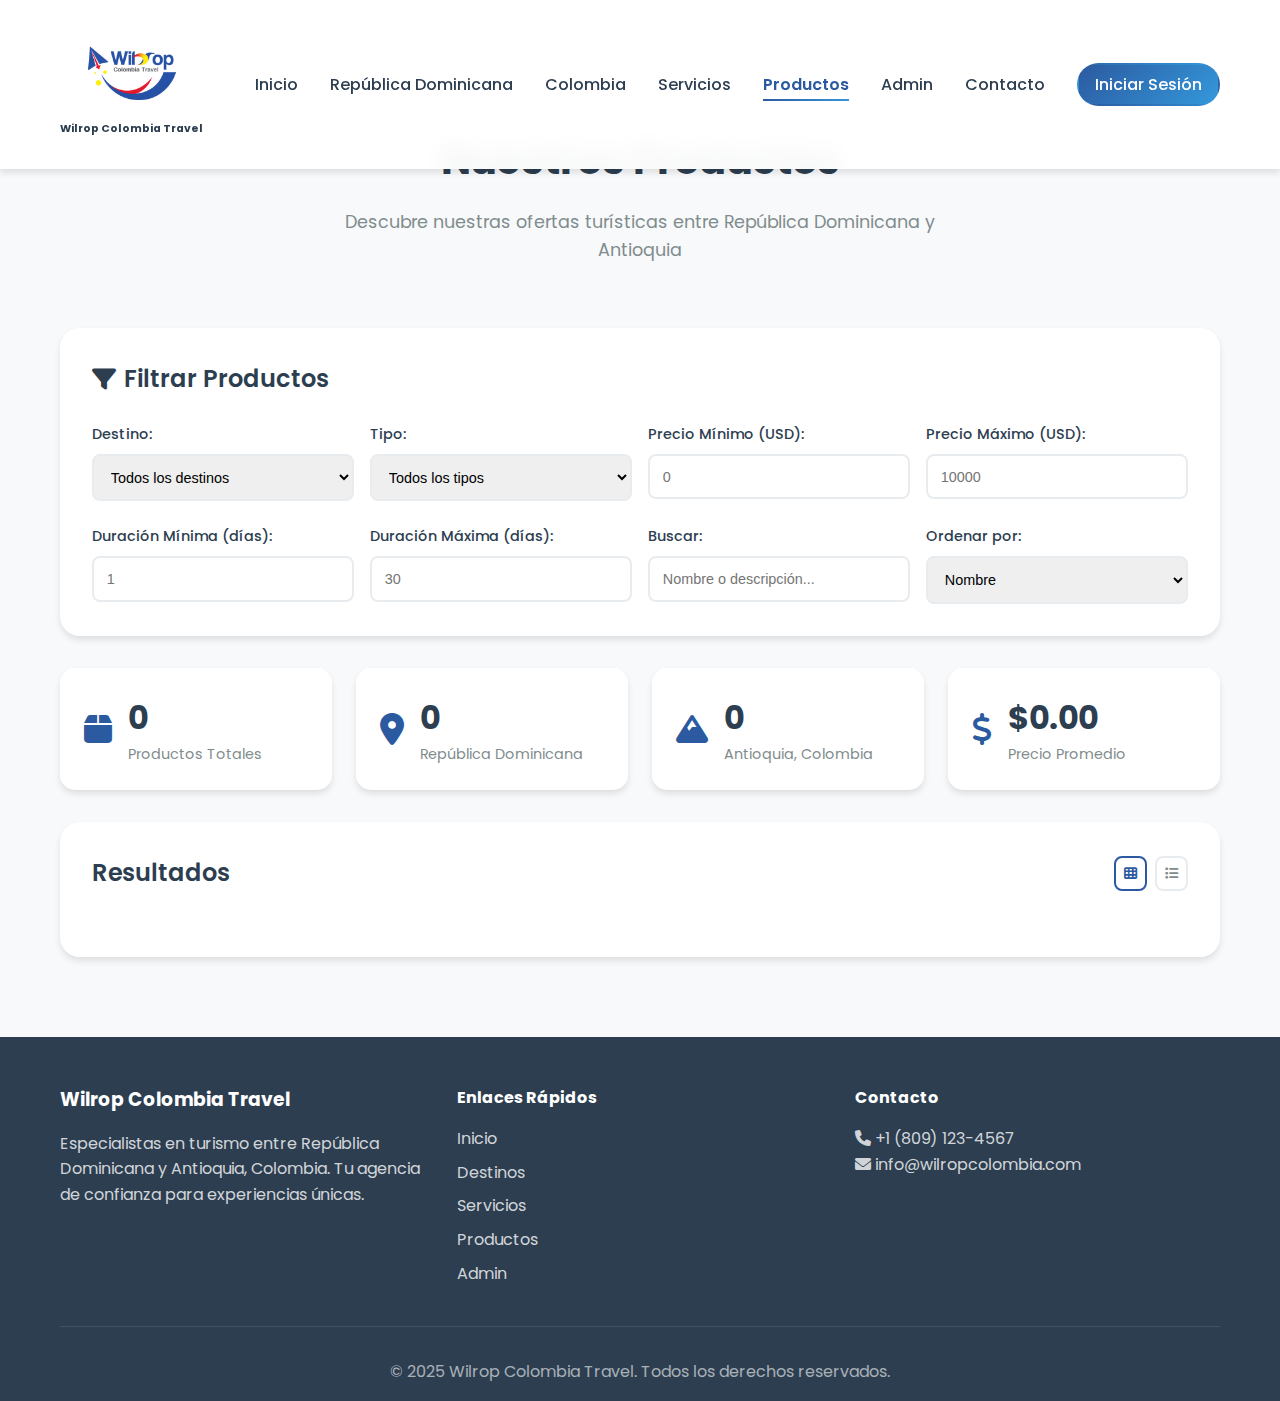
<file: products.html>
<!DOCTYPE html>
<html lang="es">
<head>
    <meta charset="UTF-8">
    <meta name="viewport" content="width=device-width, initial-scale=1.0">
    <title>Productos - Wilrop Colombia Travel</title>
    <meta name="description" content="Catálogo de productos turísticos - Wilrop Colombia Travel">
    <link rel="stylesheet" href="styles.css">
    <link href="https://fonts.googleapis.com/css2?family=Poppins:wght@300;400;500;600;700&display=swap" rel="stylesheet">
    <link rel="stylesheet" href="https://cdnjs.cloudflare.com/ajax/libs/font-awesome/6.0.0/css/all.min.css">
</head>
<body>
    <!-- Header -->
    <header class="header">
        <nav class="navbar">
            <div class="nav-container">
                <div class="logo">
                    <div class="logo-container">
                        <img src="imagenes/logos/wilrop_vertical.png" alt="Wilrop Colombia Travel" class="logo-image">
                        <div class="logo-text">
                            <h6>Wilrop Colombia Travel</h6>
                        </div>
                    </div>
                </div>
                <ul class="nav-menu">
                    <li><a href="index.html" class="nav-link">Inicio</a></li>
                    <li><a href="dominicana.html" class="nav-link">República Dominicana</a></li>
                    <li><a href="colombia.html" class="nav-link">Colombia</a></li>
                    <li><a href="index.html#servicios" class="nav-link">Servicios</a></li>
                    <li><a href="products.html" class="nav-link active">Productos</a></li>
                    <li><a href="admin.html" class="nav-link">Admin</a></li>
                    <li><a href="index.html#contacto" class="nav-link">Contacto</a></li>
                    <li><a href="login.html" class="nav-link login-btn">Iniciar Sesión</a></li>
                </ul>
                <div class="hamburger">
                    <span class="bar"></span>
                    <span class="bar"></span>
                    <span class="bar"></span>
                </div>
            </div>
        </nav>
        <!-- Overlay para menú móvil -->
        <div class="mobile-menu-overlay"></div>
    </header>

    <!-- Products Section -->
    <section class="products-section">
        <div class="container">
            <div class="section-header">
                <h2>Nuestros Productos</h2>
                <p>Descubre nuestras ofertas turísticas entre República Dominicana y Antioquia</p>
            </div>
            
            <!-- Filtros -->
            <div class="filters-container">
                <div class="filters-header">
                    <h3><i class="fas fa-filter"></i> Filtrar Productos</h3>
                    <button onclick="limpiarFiltros()" class="btn btn-secondary btn-small">
                        <i class="fas fa-times"></i> Limpiar
                    </button>
                </div>
                
                <form id="filtrosForm" class="filters-form">
                    <div class="filters-row">
                        <div class="filter-group">
                            <label for="filtroDestino">Destino:</label>
                            <select id="filtroDestino" name="filtroDestino">
                                <option value="">Todos los destinos</option>
                                <option value="republica-dominicana">República Dominicana</option>
                                <option value="antioquia">Antioquia, Colombia</option>
                            </select>
                        </div>
                        
                        <div class="filter-group">
                            <label for="filtroTipo">Tipo:</label>
                            <select id="filtroTipo" name="filtroTipo">
                                <option value="">Todos los tipos</option>
                                <option value="paquete">Paquete Turístico</option>
                                <option value="vuelo">Vuelo</option>
                                <option value="hotel">Hospedaje</option>
                                <option value="tour">Tour/Excursión</option>
                            </select>
                        </div>
                        
                        <div class="filter-group">
                            <label for="precioMin">Precio Mínimo (USD):</label>
                            <input type="number" id="precioMin" name="precioMin" min="0" step="0.01" placeholder="0">
                        </div>
                        
                        <div class="filter-group">
                            <label for="precioMax">Precio Máximo (USD):</label>
                            <input type="number" id="precioMax" name="precioMax" min="0" step="0.01" placeholder="10000">
                        </div>
                    </div>
                    
                    <div class="filters-row">
                        <div class="filter-group">
                            <label for="duracionMin">Duración Mínima (días):</label>
                            <input type="number" id="duracionMin" name="duracionMin" min="1" placeholder="1">
                        </div>
                        
                        <div class="filter-group">
                            <label for="duracionMax">Duración Máxima (días):</label>
                            <input type="number" id="duracionMax" name="duracionMax" min="1" placeholder="30">
                        </div>
                        
                        <div class="filter-group">
                            <label for="buscarTexto">Buscar:</label>
                            <input type="text" id="buscarTexto" name="buscarTexto" placeholder="Nombre o descripción...">
                        </div>
                        
                        <div class="filter-group">
                            <label for="ordenarPor">Ordenar por:</label>
                            <select id="ordenarPor" name="ordenarPor">
                                <option value="nombre">Nombre</option>
                                <option value="precio-asc">Precio (Menor a Mayor)</option>
                                <option value="precio-desc">Precio (Mayor a Menor)</option>
                                <option value="duracion-asc">Duración (Menor a Mayor)</option>
                                <option value="duracion-desc">Duración (Mayor a Menor)</option>
                                <option value="fecha-desc">Más Recientes</option>
                            </select>
                        </div>
                    </div>
                </form>
            </div>
            
            <!-- Estadísticas -->
            <div class="stats-container">
                <div class="stat-card">
                    <i class="fas fa-box"></i>
                    <div>
                        <h4 id="totalProductos">0</h4>
                        <p>Productos Totales</p>
                    </div>
                </div>
                <div class="stat-card">
                    <i class="fas fa-map-marker-alt"></i>
                    <div>
                        <h4 id="productosDominicana">0</h4>
                        <p>República Dominicana</p>
                    </div>
                </div>
                <div class="stat-card">
                    <i class="fas fa-mountain"></i>
                    <div>
                        <h4 id="productosAntioquia">0</h4>
                        <p>Antioquia, Colombia</p>
                    </div>
                </div>
                <div class="stat-card">
                    <i class="fas fa-dollar-sign"></i>
                    <div>
                        <h4 id="precioPromedio">$0</h4>
                        <p>Precio Promedio</p>
                    </div>
                </div>
            </div>
            
            <!-- Lista de Productos -->
            <div class="products-container">
                <div class="products-header">
                    <h3>Resultados</h3>
                    <div class="view-controls">
                        <button onclick="cambiarVista('grid')" class="view-btn active" data-view="grid">
                            <i class="fas fa-th"></i>
                        </button>
                        <button onclick="cambiarVista('list')" class="view-btn" data-view="list">
                            <i class="fas fa-list"></i>
                        </button>
                    </div>
                </div>
                
                <div id="productosLista" class="products-grid">
                    <!-- Los productos se cargarán dinámicamente aquí -->
                </div>
                
                <div id="sinResultados" class="no-results" style="display: none;">
                    <i class="fas fa-search"></i>
                    <h3>No se encontraron productos</h3>
                    <p>Intenta ajustar los filtros o crear un nuevo producto.</p>
                    <a href="admin.html" class="btn btn-primary">Crear Producto</a>
                </div>
            </div>
        </div>
    </section>

    <!-- Modal para ver detalles del producto -->
    <div id="productoModal" class="modal">
        <div class="modal-content">
            <div class="modal-header">
                <h3 id="modalTitulo">Detalles del Producto</h3>
                <span class="close" onclick="cerrarModal()">&times;</span>
            </div>
            <div class="modal-body" id="modalBody">
                <!-- Contenido del modal se cargará dinámicamente -->
            </div>
            <div class="modal-footer">
                <button onclick="cerrarModal()" class="btn btn-secondary">Cerrar</button>
                <button onclick="editarProducto()" class="btn btn-primary">Editar</button>
                <button onclick="eliminarProductoModal()" class="btn btn-danger">Eliminar</button>
            </div>
        </div>
    </div>

    <!-- Footer -->
    <footer class="footer">
        <div class="container">
            <div class="footer-content">
                <div class="footer-section">
                    <h3>Wilrop Colombia Travel</h3>
                    <p>Especialistas en turismo entre República Dominicana y Antioquia, Colombia. Tu agencia de confianza para experiencias únicas.</p>
                </div>
                <div class="footer-section">
                    <h4>Enlaces Rápidos</h4>
                    <ul>
                        <li><a href="index.html">Inicio</a></li>
                        <li><a href="index.html#destinos">Destinos</a></li>
                        <li><a href="index.html#servicios">Servicios</a></li>
                        <li><a href="products.html">Productos</a></li>
                        <li><a href="admin.html">Admin</a></li>
                    </ul>
                </div>
                <div class="footer-section">
                    <h4>Contacto</h4>
                    <p><i class="fas fa-phone"></i> +1 (809) 123-4567</p>
                    <p><i class="fas fa-envelope"></i> info@wilropcolombia.com</p>
                </div>
            </div>
            <div class="footer-bottom">
                <p>&copy; 2025 Wilrop Colombia Travel. Todos los derechos reservados.</p>
            </div>
        </div>
    </footer>

    <script src="scripts.js"></script>
    <script>
        // Variables específicas para products.html
        let productosFiltrados = [];
        let vistaActual = 'grid';
        let productoSeleccionado = null;

        // Inicializar página de productos
        document.addEventListener('DOMContentLoaded', function() {
            cargarProductos();
            setupFiltros();
            actualizarEstadisticas();
        });

        // Configurar filtros
        function setupFiltros() {
            const filtrosForm = document.getElementById('filtrosForm');
            const inputs = filtrosForm.querySelectorAll('input, select');
            
            inputs.forEach(input => {
                input.addEventListener('input', aplicarFiltros);
                input.addEventListener('change', aplicarFiltros);
            });
        }

        // Aplicar filtros
        function aplicarFiltros() {
            const formData = new FormData(document.getElementById('filtrosForm'));
            const filtros = Object.fromEntries(formData);
            
            productosFiltrados = productos.filter(producto => {
                // Filtro por destino
                if (filtros.filtroDestino && producto.destino !== filtros.filtroDestino) {
                    return false;
                }
                
                // Filtro por tipo
                if (filtros.filtroTipo && producto.tipo !== filtros.filtroTipo) {
                    return false;
                }
                
                // Filtro por precio
                if (filtros.precioMin && producto.precio < parseFloat(filtros.precioMin)) {
                    return false;
                }
                if (filtros.precioMax && producto.precio > parseFloat(filtros.precioMax)) {
                    return false;
                }
                
                // Filtro por duración
                if (filtros.duracionMin && producto.duracion < parseInt(filtros.duracionMin)) {
                    return false;
                }
                if (filtros.duracionMax && producto.duracion > parseInt(filtros.duracionMax)) {
                    return false;
                }
                
                // Filtro por texto
                if (filtros.buscarTexto) {
                    const texto = filtros.buscarTexto.toLowerCase();
                    const nombre = producto.nombre.toLowerCase();
                    const descripcion = producto.descripcion.toLowerCase();
                    if (!nombre.includes(texto) && !descripcion.includes(texto)) {
                        return false;
                    }
                }
                
                return true;
            });
            
            // Ordenar productos
            ordenarProductos(filtros.ordenarPor);
            
            // Mostrar resultados
            mostrarProductos();
            actualizarEstadisticas();
        }

        // Ordenar productos
        function ordenarProductos(orden) {
            switch(orden) {
                case 'precio-asc':
                    productosFiltrados.sort((a, b) => a.precio - b.precio);
                    break;
                case 'precio-desc':
                    productosFiltrados.sort((a, b) => b.precio - a.precio);
                    break;
                case 'duracion-asc':
                    productosFiltrados.sort((a, b) => a.duracion - b.duracion);
                    break;
                case 'duracion-desc':
                    productosFiltrados.sort((a, b) => b.duracion - a.duracion);
                    break;
                case 'fecha-desc':
                    productosFiltrados.sort((a, b) => new Date(b.fechaCreacion) - new Date(a.fechaCreacion));
                    break;
                default:
                    productosFiltrados.sort((a, b) => a.nombre.localeCompare(b.nombre));
            }
        }

        // Mostrar productos
        function mostrarProductos() {
            const container = document.getElementById('productosLista');
            const sinResultados = document.getElementById('sinResultados');
            
            if (productosFiltrados.length === 0) {
                container.style.display = 'none';
                sinResultados.style.display = 'block';
                return;
            }
            
            container.style.display = 'grid';
            sinResultados.style.display = 'none';
            
            container.className = vistaActual === 'grid' ? 'products-grid' : 'products-list';
            
            container.innerHTML = productosFiltrados.map(producto => {
                if (vistaActual === 'grid') {
                    return crearTarjetaProducto(producto);
                } else {
                    return crearFilaProducto(producto);
                }
            }).join('');
        }

        // Crear tarjeta de producto
        function crearTarjetaProducto(producto) {
            return `
                <div class="producto-card" onclick="verDetallesProducto(${producto.id})">
                    <div class="producto-header">
                        <div class="producto-tipo ${producto.tipo}">
                            <i class="fas ${getIconoTipo(producto.tipo)}"></i>
                            ${getTipoName(producto.tipo)}
                        </div>
                        <div class="producto-destino ${producto.destino}">
                            ${getDestinoName(producto.destino)}
                        </div>
                    </div>
                    <div class="producto-content">
                        <h4>${producto.nombre}</h4>
                        <p class="producto-descripcion">${producto.descripcion.substring(0, 100)}...</p>
                        <div class="producto-details">
                            <div class="detail-item">
                                <i class="fas fa-clock"></i>
                                <span>${producto.duracion} días</span>
                            </div>
                            ${producto.capacidad ? `
                                <div class="detail-item">
                                    <i class="fas fa-users"></i>
                                    <span>${producto.capacidad} personas</span>
                                </div>
                            ` : ''}
                        </div>
                    </div>
                    <div class="producto-footer">
                        <div class="producto-precio">
                            <span class="precio">$${producto.precio.toFixed(2)}</span>
                            <span class="moneda">USD</span>
                        </div>
                        <button class="btn btn-primary btn-small">Ver Detalles</button>
                    </div>
                </div>
            `;
        }

        // Crear fila de producto
        function crearFilaProducto(producto) {
            return `
                <div class="producto-row" onclick="verDetallesProducto(${producto.id})">
                    <div class="producto-info">
                        <h4>${producto.nombre}</h4>
                        <p>${producto.descripcion.substring(0, 150)}...</p>
                    </div>
                    <div class="producto-meta">
                        <span class="destino">${getDestinoName(producto.destino)}</span>
                        <span class="tipo">${getTipoName(producto.tipo)}</span>
                        <span class="duracion">${producto.duracion} días</span>
                    </div>
                    <div class="producto-precio">
                        <span class="precio">$${producto.precio.toFixed(2)} USD</span>
                    </div>
                    <div class="producto-actions">
                        <button class="btn btn-primary btn-small">Ver</button>
                    </div>
                </div>
            `;
        }

        // Obtener icono según tipo
        function getIconoTipo(tipo) {
            const iconos = {
                'paquete': 'fa-suitcase',
                'vuelo': 'fa-plane',
                'hotel': 'fa-bed',
                'tour': 'fa-map-marked-alt'
            };
            return iconos[tipo] || 'fa-box';
        }

        // Ver detalles del producto
        function verDetallesProducto(id) {
            productoSeleccionado = productos.find(p => p.id === id);
            if (!productoSeleccionado) return;
            
            const modal = document.getElementById('productoModal');
            const titulo = document.getElementById('modalTitulo');
            const body = document.getElementById('modalBody');
            
            titulo.textContent = productoSeleccionado.nombre;
            
            body.innerHTML = `
                <div class="producto-detalle">
                    <div class="detalle-header">
                        <div class="detalle-tipo ${productoSeleccionado.tipo}">
                            <i class="fas ${getIconoTipo(productoSeleccionado.tipo)}"></i>
                            ${getTipoName(productoSeleccionado.tipo)}
                        </div>
                        <div class="detalle-destino ${productoSeleccionado.destino}">
                            <i class="fas fa-map-marker-alt"></i>
                            ${getDestinoName(productoSeleccionado.destino)}
                        </div>
                    </div>
                    
                    <div class="detalle-content">
                        <div class="detalle-info">
                            <h4>Descripción</h4>
                            <p>${productoSeleccionado.descripcion}</p>
                            
                            <div class="detalle-specs">
                                <div class="spec-item">
                                    <i class="fas fa-clock"></i>
                                    <span><strong>Duración:</strong> ${productoSeleccionado.duracion} días</span>
                                </div>
                                ${productoSeleccionado.capacidad ? `
                                    <div class="spec-item">
                                        <i class="fas fa-users"></i>
                                        <span><strong>Capacidad:</strong> ${productoSeleccionado.capacidad} personas</span>
                                    </div>
                                ` : ''}
                                <div class="spec-item">
                                    <i class="fas fa-calendar"></i>
                                    <span><strong>Creado:</strong> ${new Date(productoSeleccionado.fechaCreacion).toLocaleDateString()}</span>
                                </div>
                            </div>
                        </div>
                        
                        <div class="detalle-precio">
                            <div class="precio-principal">
                                <span class="precio">$${productoSeleccionado.precio.toFixed(2)}</span>
                                <span class="moneda">USD</span>
                            </div>
                        </div>
                    </div>
                    
                    ${productoSeleccionado.incluye && productoSeleccionado.incluye.length > 0 ? `
                        <div class="detalle-incluye">
                            <h4><i class="fas fa-check-circle"></i> Incluye</h4>
                            <ul>
                                ${productoSeleccionado.incluye.map(item => `<li>${item}</li>`).join('')}
                            </ul>
                        </div>
                    ` : ''}
                    
                    ${productoSeleccionado.noIncluye && productoSeleccionado.noIncluye.length > 0 ? `
                        <div class="detalle-no-incluye">
                            <h4><i class="fas fa-times-circle"></i> No Incluye</h4>
                            <ul>
                                ${productoSeleccionado.noIncluye.map(item => `<li>${item}</li>`).join('')}
                            </ul>
                        </div>
                    ` : ''}
                </div>
            `;
            
            modal.style.display = 'block';
        }

        // Cerrar modal
        function cerrarModal() {
            document.getElementById('productoModal').style.display = 'none';
            productoSeleccionado = null;
        }

        // Cambiar vista
        function cambiarVista(vista) {
            vistaActual = vista;
            
            // Actualizar botones
            document.querySelectorAll('.view-btn').forEach(btn => {
                btn.classList.remove('active');
            });
            document.querySelector(`[data-view="${vista}"]`).classList.add('active');
            
            // Actualizar contenedor
            const container = document.getElementById('productosLista');
            container.className = vista === 'grid' ? 'products-grid' : 'products-list';
            
            mostrarProductos();
        }

        // Limpiar filtros
        function limpiarFiltros() {
            document.getElementById('filtrosForm').reset();
            productosFiltrados = [...productos];
            mostrarProductos();
            actualizarEstadisticas();
        }

        // Actualizar estadísticas
        function actualizarEstadisticas() {
            const total = productosFiltrados.length;
            const dominicana = productosFiltrados.filter(p => p.destino === 'republica-dominicana').length;
            const antioquia = productosFiltrados.filter(p => p.destino === 'antioquia').length;
            const precioPromedio = total > 0 ? productosFiltrados.reduce((sum, p) => sum + p.precio, 0) / total : 0;
            
            document.getElementById('totalProductos').textContent = total;
            document.getElementById('productosDominicana').textContent = dominicana;
            document.getElementById('productosAntioquia').textContent = antioquia;
            document.getElementById('precioPromedio').textContent = `$${precioPromedio.toFixed(2)}`;
        }

        // Cerrar modal al hacer clic fuera
        window.onclick = function(event) {
            const modal = document.getElementById('productoModal');
            if (event.target === modal) {
                cerrarModal();
            }
        }
    </script>
</body>
</html>
</file>
<file: styles.css>
/* Reset y configuración base */
* {
    margin: 0;
    padding: 0;
    box-sizing: border-box;
}

:root {
    --primary-color: #2c5aa0;
    --secondary-color: #f39c12;
    --accent-color: #e74c3c;
    --text-dark: #2c3e50;
    --text-light: #7f8c8d;
    --bg-light: #f8f9fa;
    --bg-white: #ffffff;
    --border-color: #e9ecef;
    --shadow: 0 4px 6px rgba(0, 0, 0, 0.1);
    --shadow-hover: 0 8px 25px rgba(0, 0, 0, 0.15);
    --gradient-primary: linear-gradient(135deg, #2c5aa0 0%, #3498db 100%);
    --gradient-secondary: linear-gradient(135deg, #f39c12 0%, #e67e22 100%);
}

body {
    font-family: 'Poppins', sans-serif;
    line-height: 1.6;
    color: var(--text-dark);
    overflow-x: hidden;
}

.container {
    max-width: 1200px;
    margin: 0 auto;
    padding: 0 20px;
}

/* Header */
.header {
    position: fixed;
    top: 0;
    width: 100%;
    background: rgba(255, 255, 255, 0.95);
    backdrop-filter: blur(10px);
    z-index: 1000;
    box-shadow: var(--shadow);
    transition: all 0.3s ease;
}

.navbar {
    padding: 2rem 0;
}

.nav-container {
    max-width: 1200px;
    margin: 0 auto;
    padding: 0 20px;
    display: flex;
    justify-content: space-between;
    align-items: center;
}

.logo {
    display: flex;
    align-items: center;
}

.logo-container {
    display: flex;
    flex-direction: column;
    align-items: center;
    text-align: center;
}

.logo-image {
    height: 80px;
    width: auto;
    object-fit: contain;
    margin-bottom: 0.5rem;
}

.logo-text h1 {
    font-size: 1.6rem;
    font-weight: 700;
    color: var(--primary-color);
    margin-bottom: 0.2rem;
    line-height: 1.2;
}

.logo-text p {
    font-size: 0.8rem;
    color: var(--text-light);
    font-weight: 300;
    letter-spacing: 2px;
    margin: 0;
}

.nav-menu {
    display: flex;
    list-style: none;
    gap: 2rem;
}

.nav-link {
    text-decoration: none;
    color: var(--text-dark);
    font-weight: 500;
    transition: color 0.3s ease;
    position: relative;
}

.nav-link:hover {
    color: var(--primary-color);
}

.nav-link::after {
    content: '';
    position: absolute;
    bottom: -5px;
    left: 0;
    width: 0;
    height: 2px;
    background: var(--gradient-primary);
    transition: width 0.3s ease;
}

.nav-link:hover::after {
    width: 100%;
}

.hamburger {
    display: none;
    flex-direction: column;
    cursor: pointer;
}

.bar {
    width: 25px;
    height: 3px;
    background: var(--primary-color);
    margin: 3px 0;
    transition: 0.3s;
}

/* Hero Section */
.hero {
    min-height: 100vh;
    display: flex;
    align-items: center;
    position: relative;
    overflow: hidden;
}

/* Carrusel de Imágenes */
.hero-carousel {
    position: absolute;
    top: 0;
    left: 0;
    width: 100%;
    height: 100%;
    z-index: 1;
}

.carousel-slide {
    position: absolute;
    top: 0;
    left: 0;
    width: 100%;
    height: 100%;
    background-size: cover;
    background-position: center;
    background-repeat: no-repeat;
    opacity: 0;
    transition: opacity 1s ease-in-out;
}

.carousel-slide.active {
    opacity: 1;
}

.carousel-overlay {
    position: absolute;
    top: 0;
    left: 0;
    width: 100%;
    height: 100%;
    background: linear-gradient(135deg, rgba(44, 90, 160, 0.7) 0%, rgba(52, 152, 219, 0.5) 100%);
    z-index: 2;
}

/* Controles del Carrusel */
.carousel-controls {
    position: absolute;
    top: 50%;
    transform: translateY(-50%);
    width: 100%;
    display: flex;
    justify-content: space-between;
    padding: 0 2rem;
    z-index: 10;
}

.carousel-btn {
    background: rgba(255, 255, 255, 0.2);
    border: 2px solid rgba(255, 255, 255, 0.3);
    border-radius: 50%;
    width: 50px;
    height: 50px;
    display: flex;
    align-items: center;
    justify-content: center;
    color: white;
    font-size: 1.2rem;
    cursor: pointer;
    transition: all 0.3s ease;
    backdrop-filter: blur(10px);
}

.carousel-btn:hover {
    background: rgba(255, 255, 255, 0.3);
    border-color: rgba(255, 255, 255, 0.5);
    transform: scale(1.1);
}

/* Indicadores */
.carousel-indicators {
    position: absolute;
    bottom: 2rem;
    left: 50%;
    transform: translateX(-50%);
    display: flex;
    gap: 1rem;
    z-index: 10;
}

.indicator {
    width: 12px;
    height: 12px;
    border-radius: 50%;
    background: rgba(255, 255, 255, 0.4);
    cursor: pointer;
    transition: all 0.3s ease;
    border: 2px solid rgba(255, 255, 255, 0.6);
}

.indicator.active,
.indicator:hover {
    background: white;
    transform: scale(1.2);
}

.hero-content {
    flex: 1;
    max-width: 1200px;
    margin: 0 auto;
    padding: 0 20px;
    display: grid;
    grid-template-columns: 1fr 1fr;
    gap: 4rem;
    align-items: center;
    position: relative;
    z-index: 5;
}

.hero-text h2 {
    font-size: 3.5rem;
    font-weight: 700;
    color: white;
    margin-bottom: 1.5rem;
    line-height: 1.1;
    word-wrap: break-word;
    hyphens: auto;
}

.hero-text p {
    font-size: 1.2rem;
    color: rgba(255, 255, 255, 0.9);
    margin-bottom: 2rem;
    line-height: 1.6;
}

.hero-buttons {
    display: flex;
    gap: 1rem;
    flex-wrap: wrap;
}

.btn {
    padding: 1rem 2rem;
    border: none;
    border-radius: 50px;
    font-weight: 600;
    text-decoration: none;
    display: inline-block;
    transition: all 0.3s ease;
    cursor: pointer;
    font-size: 1rem;
}

.btn-primary {
    background: var(--bg-white);
    color: var(--primary-color);
    box-shadow: var(--shadow);
}

.btn-primary:hover {
    transform: translateY(-2px);
    box-shadow: var(--shadow-hover);
}

.btn-secondary {
    background: transparent;
    color: white;
    border: 2px solid white;
}

.btn-secondary:hover {
    background: white;
    color: var(--primary-color);
}

.hero-image {
    display: flex;
    justify-content: center;
    align-items: center;
}

.image-placeholder {
    width: 100%;
    max-width: 500px;
    height: 400px;
    background: rgba(255, 255, 255, 0.1);
    border: 2px dashed rgba(255, 255, 255, 0.3);
    border-radius: 20px;
    display: flex;
    flex-direction: column;
    justify-content: center;
    align-items: center;
    color: rgba(255, 255, 255, 0.7);
    backdrop-filter: blur(10px);
}

.image-placeholder i {
    font-size: 4rem;
    margin-bottom: 1rem;
}

.image-placeholder p {
    font-size: 1.1rem;
    text-align: center;
}

/* Secciones generales */
section {
    padding: 5rem 0;
}

.section-header {
    text-align: center;
    margin-bottom: 4rem;
}

.section-header h2 {
    font-size: 2.5rem;
    font-weight: 700;
    color: var(--text-dark);
    margin-bottom: 1rem;
}

.section-header p {
    font-size: 1.1rem;
    color: var(--text-light);
    max-width: 600px;
    margin: 0 auto;
}

/* Destinos Section */
.destinos {
    background: var(--bg-light);
}

.destinos-grid {
    display: grid;
    grid-template-columns: repeat(auto-fit, minmax(500px, 1fr));
    gap: 3rem;
}

.destino-card {
    background: var(--bg-white);
    border-radius: 20px;
    overflow: hidden;
    box-shadow: var(--shadow);
    transition: all 0.3s ease;
}

.destino-card:hover {
    transform: translateY(-10px);
    box-shadow: var(--shadow-hover);
}

.destino-image {
    height: 200px;
    background: var(--gradient-primary);
    display: flex;
    justify-content: center;
    align-items: center;
    color: white;
    font-size: 4rem;
}

.destino-content {
    padding: 2rem;
}

.destino-content h3 {
    font-size: 1.8rem;
    font-weight: 600;
    color: var(--text-dark);
    margin-bottom: 1rem;
}

.destino-content p {
    color: var(--text-light);
    margin-bottom: 1.5rem;
    line-height: 1.6;
}

.destino-content ul {
    list-style: none;
}

.destino-content li {
    padding: 0.5rem 0;
    color: var(--text-dark);
    position: relative;
    padding-left: 1.5rem;
}

.destino-content li::before {
    content: '✓';
    position: absolute;
    left: 0;
    color: var(--secondary-color);
    font-weight: bold;
}

/* Servicios Section */
.servicios-grid {
    display: grid;
    grid-template-columns: repeat(auto-fit, minmax(250px, 1fr));
    gap: 2rem;
}

.servicio-card {
    background: var(--bg-white);
    padding: 2.5rem 2rem;
    border-radius: 15px;
    text-align: center;
    box-shadow: var(--shadow);
    transition: all 0.3s ease;
    border: 1px solid var(--border-color);
}

.servicio-card:hover {
    transform: translateY(-5px);
    box-shadow: var(--shadow-hover);
}

.servicio-card i {
    font-size: 3rem;
    color: var(--primary-color);
    margin-bottom: 1.5rem;
}

.servicio-card h3 {
    font-size: 1.5rem;
    font-weight: 600;
    color: var(--text-dark);
    margin-bottom: 1rem;
}

.servicio-card p {
    color: var(--text-light);
    line-height: 1.6;
}

/* Admin Section */
.admin-section {
    background: var(--bg-light);
}

.admin-forms {
    display: grid;
    grid-template-columns: repeat(auto-fit, minmax(500px, 1fr));
    gap: 3rem;
}

.form-container {
    background: var(--bg-white);
    padding: 2.5rem;
    border-radius: 20px;
    box-shadow: var(--shadow);
}

.form-container h3 {
    font-size: 1.8rem;
    font-weight: 600;
    color: var(--text-dark);
    margin-bottom: 2rem;
    text-align: center;
}

.admin-form {
    display: flex;
    flex-direction: column;
    gap: 1.5rem;
}

.form-group {
    display: flex;
    flex-direction: column;
}

.form-group label {
    font-weight: 500;
    color: var(--text-dark);
    margin-bottom: 0.5rem;
}

.form-group input,
.form-group select,
.form-group textarea {
    padding: 1rem;
    border: 2px solid var(--border-color);
    border-radius: 10px;
    font-size: 1rem;
    transition: all 0.3s ease;
    font-family: inherit;
}

.form-group input:focus,
.form-group select:focus,
.form-group textarea:focus {
    outline: none;
    border-color: var(--primary-color);
    box-shadow: 0 0 0 3px rgba(44, 90, 160, 0.1);
}

.form-group textarea {
    resize: vertical;
    min-height: 100px;
}

/* Contacto Section */
.contacto-content {
    display: grid;
    grid-template-columns: 1fr 1fr;
    gap: 4rem;
    align-items: start;
}

.contacto-info {
    display: flex;
    flex-direction: column;
    gap: 2rem;
}

.info-item {
    display: flex;
    align-items: center;
    gap: 1rem;
    padding: 1.5rem;
    background: var(--bg-white);
    border-radius: 15px;
    box-shadow: var(--shadow);
}

.info-item i {
    font-size: 2rem;
    color: var(--primary-color);
    width: 50px;
    text-align: center;
}

.info-item h4 {
    font-size: 1.2rem;
    font-weight: 600;
    color: var(--text-dark);
    margin-bottom: 0.5rem;
}

.info-item p {
    color: var(--text-light);
}

.contact-form {
    background: var(--bg-white);
    padding: 2.5rem;
    border-radius: 20px;
    box-shadow: var(--shadow);
}

.contact-form .form-group {
    margin-bottom: 1.5rem;
}

/* Footer */
.footer {
    background: var(--text-dark);
    color: white;
    padding: 3rem 0 1rem;
}

.footer-content {
    display: grid;
    grid-template-columns: repeat(auto-fit, minmax(250px, 1fr));
    gap: 2rem;
    margin-bottom: 2rem;
}

.footer-section h3,
.footer-section h4 {
    margin-bottom: 1rem;
    color: white;
}

.footer-section p {
    color: rgba(255, 255, 255, 0.8);
    line-height: 1.6;
}

.footer-section ul {
    list-style: none;
}

.footer-section ul li {
    margin-bottom: 0.5rem;
}

.footer-section ul li a {
    color: rgba(255, 255, 255, 0.8);
    text-decoration: none;
    transition: color 0.3s ease;
}

.footer-section ul li a:hover {
    color: var(--secondary-color);
}

.footer-bottom {
    border-top: 1px solid rgba(255, 255, 255, 0.1);
    padding-top: 2rem;
    text-align: center;
    color: rgba(255, 255, 255, 0.6);
}

/* Responsive Design */
@media (max-width: 1024px) {
    .logo-image {
        height: 90px;
    }
    
    .hero-text h2 {
        font-size: 3rem;
    }
    
    .hero-text p {
        font-size: 1.1rem;
    }
}

@media (max-width: 768px) {
    .hamburger {
        display: flex;
    }
    
    .logo-image {
        height: 60px;
        margin-bottom: 0.3rem;
    }
    
    .logo-text h1 {
        font-size: 1.3rem;
    }
    
    .logo-text p {
        font-size: 0.7rem;
    }
    
    .nav-menu {
        position: fixed;
        left: -100%;
        top: 110px;
        flex-direction: column;
        background-color: var(--bg-white);
        width: 100%;
        text-align: center;
        transition: 0.3s;
        box-shadow: var(--shadow);
        padding: 2rem 0;
    }
    
    .nav-menu.active {
        left: 0;
    }
    
    .nav-menu li {
        margin: 1rem 0;
    }
    
    .hero-content {
        grid-template-columns: 1fr;
        text-align: center;
        gap: 2rem;
        padding: 0 15px;
    }
    
    .hero-text h2 {
        font-size: 2.8rem;
        line-height: 1.1;
    }
    
    .hero-text p {
        font-size: 1.1rem;
    }
    
    .hero-buttons {
        justify-content: center;
        flex-direction: column;
        align-items: center;
        gap: 1rem;
    }
    
    .btn {
        width: 100%;
        max-width: 300px;
    }
    
    .destinos-grid {
        grid-template-columns: 1fr;
    }
    
    .admin-forms {
        grid-template-columns: 1fr;
    }
    
    .contacto-content {
        grid-template-columns: 1fr;
        gap: 2rem;
    }
    
    .section-header h2 {
        font-size: 2rem;
    }
    
    .container {
        padding: 0 15px;
    }
}

@media (max-width: 480px) {
    .logo-image {
        height: 50px;
        margin-bottom: 0.2rem;
    }
    
    .logo-text h1 {
        font-size: 1.1rem;
    }
    
    .logo-text p {
        font-size: 0.6rem;
    }
    
    .hero-text h2 {
        font-size: 2.2rem;
        line-height: 1.1;
    }
    
    .hero-text p {
        font-size: 1rem;
    }
    
    .btn {
        padding: 0.8rem 1.5rem;
        font-size: 0.9rem;
        width: 100%;
        max-width: 280px;
    }
    
    .form-container,
    .contact-form {
        padding: 1.5rem;
    }
    
    .destino-content,
    .servicio-card {
        padding: 1.5rem;
    }
}

/* Animaciones */
@keyframes fadeInUp {
    from {
        opacity: 0;
        transform: translateY(30px);
    }
    to {
        opacity: 1;
        transform: translateY(0);
    }
}

.destino-card,
.servicio-card,
.form-container {
    animation: fadeInUp 0.6s ease-out;
}

/* Scroll suave */
html {
    scroll-behavior: smooth;
}

/* Estados de formulario */
.form-group input:invalid:not(:placeholder-shown) {
    border-color: var(--accent-color);
}

.form-group input:valid:not(:placeholder-shown) {
    border-color: #27ae60;
}

/* Loading states */
.btn:disabled {
    opacity: 0.6;
    cursor: not-allowed;
}

/* Mejoras de accesibilidad */
@media (prefers-reduced-motion: reduce) {
    * {
        animation-duration: 0.01ms !important;
        animation-iteration-count: 1 !important;
        transition-duration: 0.01ms !important;
    }
    
    html {
        scroll-behavior: auto;
    }
}

/* Focus visible para mejor accesibilidad */
.btn:focus-visible,
.nav-link:focus-visible,
input:focus-visible,
select:focus-visible,
textarea:focus-visible {
    outline: 2px solid var(--primary-color);
    outline-offset: 2px;
}

/* Estilos para Admin */
.admin-content {
    display: grid;
    grid-template-columns: 2fr 1fr;
    gap: 3rem;
    margin-top: 2rem;
}

.admin-form-container {
    max-width: none;
}

.form-row {
    display: grid;
    grid-template-columns: 1fr 1fr;
    gap: 1.5rem;
}

.form-actions {
    display: flex;
    gap: 1rem;
    margin-top: 2rem;
}

.admin-panel {
    background: var(--bg-white);
    padding: 2rem;
    border-radius: 20px;
    box-shadow: var(--shadow);
    height: fit-content;
}

.admin-panel h3 {
    font-size: 1.5rem;
    font-weight: 600;
    color: var(--text-dark);
    margin-bottom: 1.5rem;
    display: flex;
    align-items: center;
    gap: 0.5rem;
}

.quick-actions {
    display: flex;
    flex-direction: column;
    gap: 1rem;
}

.action-card {
    display: flex;
    flex-direction: column;
    align-items: center;
    text-align: center;
    padding: 1.5rem;
    background: var(--bg-light);
    border: 2px solid var(--border-color);
    border-radius: 15px;
    text-decoration: none;
    color: var(--text-dark);
    transition: all 0.3s ease;
    cursor: pointer;
}

.action-card:hover {
    border-color: var(--primary-color);
    transform: translateY(-2px);
    box-shadow: var(--shadow);
}

.action-card.danger:hover {
    border-color: var(--accent-color);
    color: var(--accent-color);
}

.action-card i {
    font-size: 2rem;
    margin-bottom: 1rem;
    color: var(--primary-color);
}

.action-card.danger i {
    color: var(--accent-color);
}

.action-card h4 {
    font-size: 1.1rem;
    font-weight: 600;
    margin-bottom: 0.5rem;
}

.action-card p {
    font-size: 0.9rem;
    color: var(--text-light);
    margin: 0;
}

/* Estilos para Products */
.products-section {
    background: var(--bg-light);
    min-height: 100vh;
    padding-top: 8rem;
}

.filters-container {
    background: var(--bg-white);
    padding: 2rem;
    border-radius: 20px;
    box-shadow: var(--shadow);
    margin-bottom: 2rem;
}

.filters-header {
    display: flex;
    justify-content: space-between;
    align-items: center;
    margin-bottom: 1.5rem;
}

.filters-header h3 {
    font-size: 1.5rem;
    font-weight: 600;
    color: var(--text-dark);
    display: flex;
    align-items: center;
    gap: 0.5rem;
}

.btn-small {
    padding: 0.5rem 1rem;
    font-size: 0.9rem;
}

.filters-form {
    display: flex;
    flex-direction: column;
    gap: 1.5rem;
}

.filters-row {
    display: grid;
    grid-template-columns: repeat(auto-fit, minmax(200px, 1fr));
    gap: 1rem;
}

.filter-group {
    display: flex;
    flex-direction: column;
}

.filter-group label {
    font-weight: 500;
    color: var(--text-dark);
    margin-bottom: 0.5rem;
    font-size: 0.9rem;
}

.filter-group input,
.filter-group select {
    padding: 0.8rem;
    border: 2px solid var(--border-color);
    border-radius: 8px;
    font-size: 0.9rem;
    transition: all 0.3s ease;
}

.filter-group input:focus,
.filter-group select:focus {
    outline: none;
    border-color: var(--primary-color);
    box-shadow: 0 0 0 3px rgba(44, 90, 160, 0.1);
}

.stats-container {
    display: grid;
    grid-template-columns: repeat(auto-fit, minmax(200px, 1fr));
    gap: 1.5rem;
    margin-bottom: 2rem;
}

.stat-card {
    background: var(--bg-white);
    padding: 1.5rem;
    border-radius: 15px;
    box-shadow: var(--shadow);
    display: flex;
    align-items: center;
    gap: 1rem;
}

.stat-card i {
    font-size: 2rem;
    color: var(--primary-color);
}

.stat-card h4 {
    font-size: 2rem;
    font-weight: 700;
    color: var(--text-dark);
    margin: 0;
}

.stat-card p {
    font-size: 0.9rem;
    color: var(--text-light);
    margin: 0;
}

.products-container {
    background: var(--bg-white);
    padding: 2rem;
    border-radius: 20px;
    box-shadow: var(--shadow);
}

.products-header {
    display: flex;
    justify-content: space-between;
    align-items: center;
    margin-bottom: 2rem;
}

.products-header h3 {
    font-size: 1.5rem;
    font-weight: 600;
    color: var(--text-dark);
}

.view-controls {
    display: flex;
    gap: 0.5rem;
}

.view-btn {
    padding: 0.5rem;
    border: 2px solid var(--border-color);
    background: var(--bg-white);
    border-radius: 8px;
    cursor: pointer;
    transition: all 0.3s ease;
    color: var(--text-light);
}

.view-btn.active,
.view-btn:hover {
    border-color: var(--primary-color);
    color: var(--primary-color);
}

.products-grid {
    display: grid;
    grid-template-columns: repeat(auto-fill, minmax(300px, 1fr));
    gap: 2rem;
}

.products-list {
    display: flex;
    flex-direction: column;
    gap: 1rem;
}

.producto-card {
    background: var(--bg-light);
    border-radius: 15px;
    overflow: hidden;
    box-shadow: var(--shadow);
    transition: all 0.3s ease;
    cursor: pointer;
}

.producto-card:hover {
    transform: translateY(-5px);
    box-shadow: var(--shadow-hover);
}

.producto-header {
    display: flex;
    justify-content: space-between;
    align-items: center;
    padding: 1rem;
    background: var(--gradient-primary);
    color: white;
}

.producto-tipo {
    display: flex;
    align-items: center;
    gap: 0.5rem;
    font-size: 0.9rem;
    font-weight: 500;
}

.producto-destino {
    font-size: 0.8rem;
    opacity: 0.9;
}

.producto-content {
    padding: 1.5rem;
}

.producto-content h4 {
    font-size: 1.3rem;
    font-weight: 600;
    color: var(--text-dark);
    margin-bottom: 1rem;
}

.producto-descripcion {
    color: var(--text-light);
    line-height: 1.5;
    margin-bottom: 1rem;
}

.producto-details {
    display: flex;
    gap: 1rem;
    margin-bottom: 1rem;
}

.detail-item {
    display: flex;
    align-items: center;
    gap: 0.5rem;
    font-size: 0.9rem;
    color: var(--text-light);
}

.detail-item i {
    color: var(--primary-color);
}

.producto-footer {
    display: flex;
    justify-content: space-between;
    align-items: center;
    padding: 1rem 1.5rem;
    background: var(--bg-white);
    border-top: 1px solid var(--border-color);
}

.producto-precio {
    display: flex;
    flex-direction: column;
    align-items: flex-start;
}

.precio {
    font-size: 1.5rem;
    font-weight: 700;
    color: var(--primary-color);
}

.moneda {
    font-size: 0.8rem;
    color: var(--text-light);
}

.producto-row {
    display: grid;
    grid-template-columns: 2fr 1fr 1fr auto;
    gap: 2rem;
    align-items: center;
    padding: 1.5rem;
    background: var(--bg-light);
    border-radius: 10px;
    cursor: pointer;
    transition: all 0.3s ease;
}

.producto-row:hover {
    background: var(--bg-white);
    box-shadow: var(--shadow);
}

.producto-info h4 {
    font-size: 1.2rem;
    font-weight: 600;
    color: var(--text-dark);
    margin-bottom: 0.5rem;
}

.producto-info p {
    color: var(--text-light);
    line-height: 1.4;
}

.producto-meta {
    display: flex;
    flex-direction: column;
    gap: 0.5rem;
}

.producto-meta span {
    font-size: 0.9rem;
    padding: 0.3rem 0.8rem;
    border-radius: 15px;
    text-align: center;
}

.destino {
    background: rgba(44, 90, 160, 0.1);
    color: var(--primary-color);
}

.tipo {
    background: rgba(243, 156, 18, 0.1);
    color: var(--secondary-color);
}

.duracion {
    background: rgba(52, 152, 219, 0.1);
    color: #3498db;
}

.no-results {
    text-align: center;
    padding: 4rem 2rem;
    color: var(--text-light);
}

.no-results i {
    font-size: 4rem;
    margin-bottom: 1rem;
    color: var(--text-light);
}

.no-results h3 {
    font-size: 1.5rem;
    margin-bottom: 1rem;
    color: var(--text-dark);
}

/* Modal */
.modal {
    display: none;
    position: fixed;
    z-index: 10000;
    left: 0;
    top: 0;
    width: 100%;
    height: 100%;
    background-color: rgba(0, 0, 0, 0.5);
    backdrop-filter: blur(5px);
}

.modal-content {
    background-color: var(--bg-white);
    margin: 5% auto;
    padding: 0;
    border-radius: 20px;
    width: 90%;
    max-width: 800px;
    max-height: 80vh;
    overflow-y: auto;
    box-shadow: var(--shadow-hover);
}

.modal-header {
    display: flex;
    justify-content: space-between;
    align-items: center;
    padding: 2rem 2rem 1rem;
    border-bottom: 1px solid var(--border-color);
}

.modal-header h3 {
    font-size: 1.5rem;
    font-weight: 600;
    color: var(--text-dark);
    margin: 0;
}

.close {
    color: var(--text-light);
    font-size: 2rem;
    font-weight: bold;
    cursor: pointer;
    transition: color 0.3s ease;
}

.close:hover {
    color: var(--accent-color);
}

.modal-body {
    padding: 2rem;
}

.modal-footer {
    display: flex;
    justify-content: flex-end;
    gap: 1rem;
    padding: 1rem 2rem 2rem;
    border-top: 1px solid var(--border-color);
}

.producto-detalle {
    display: flex;
    flex-direction: column;
    gap: 2rem;
}

.detalle-header {
    display: flex;
    gap: 1rem;
    flex-wrap: wrap;
}

.detalle-tipo,
.detalle-destino {
    display: flex;
    align-items: center;
    gap: 0.5rem;
    padding: 0.5rem 1rem;
    border-radius: 20px;
    font-size: 0.9rem;
    font-weight: 500;
}

.detalle-tipo {
    background: rgba(243, 156, 18, 0.1);
    color: var(--secondary-color);
}

.detalle-destino {
    background: rgba(44, 90, 160, 0.1);
    color: var(--primary-color);
}

.detalle-content {
    display: grid;
    grid-template-columns: 2fr 1fr;
    gap: 2rem;
    align-items: start;
}

.detalle-info h4 {
    font-size: 1.2rem;
    font-weight: 600;
    color: var(--text-dark);
    margin-bottom: 1rem;
}

.detalle-info p {
    color: var(--text-light);
    line-height: 1.6;
    margin-bottom: 1.5rem;
}

.detalle-specs {
    display: flex;
    flex-direction: column;
    gap: 0.8rem;
}

.spec-item {
    display: flex;
    align-items: center;
    gap: 0.8rem;
    font-size: 0.9rem;
    color: var(--text-dark);
}

.spec-item i {
    color: var(--primary-color);
    width: 20px;
}

.detalle-precio {
    text-align: center;
    padding: 2rem;
    background: var(--bg-light);
    border-radius: 15px;
}

.precio-principal {
    display: flex;
    flex-direction: column;
    align-items: center;
}

.precio-principal .precio {
    font-size: 3rem;
    font-weight: 700;
    color: var(--primary-color);
    line-height: 1;
}

.precio-principal .moneda {
    font-size: 1.2rem;
    color: var(--text-light);
    margin-top: 0.5rem;
}

.detalle-incluye,
.detalle-no-incluye {
    background: var(--bg-light);
    padding: 1.5rem;
    border-radius: 15px;
}

.detalle-incluye h4,
.detalle-no-incluye h4 {
    font-size: 1.1rem;
    font-weight: 600;
    color: var(--text-dark);
    margin-bottom: 1rem;
    display: flex;
    align-items: center;
    gap: 0.5rem;
}

.detalle-incluye h4 i {
    color: #27ae60;
}

.detalle-no-incluye h4 i {
    color: var(--accent-color);
}

.detalle-incluye ul,
.detalle-no-incluye ul {
    list-style: none;
    padding: 0;
    margin: 0;
}

.detalle-incluye li,
.detalle-no-incluye li {
    padding: 0.5rem 0;
    color: var(--text-dark);
    position: relative;
    padding-left: 1.5rem;
}

.detalle-incluye li::before {
    content: '✓';
    position: absolute;
    left: 0;
    color: #27ae60;
    font-weight: bold;
}

.detalle-no-incluye li::before {
    content: '✗';
    position: absolute;
    left: 0;
    color: var(--accent-color);
    font-weight: bold;
}

/* Navegación activa */
.nav-link.active {
    color: var(--primary-color);
    font-weight: 600;
}

.nav-link.active::after {
    width: 100%;
}

/* Responsive para Admin y Products */
@media (max-width: 1024px) {
    .admin-content {
        grid-template-columns: 1fr;
    }
    
    .form-row {
        grid-template-columns: 1fr;
    }
    
    .filters-row {
        grid-template-columns: repeat(auto-fit, minmax(150px, 1fr));
    }
    
    .stats-container {
        grid-template-columns: repeat(auto-fit, minmax(150px, 1fr));
    }
}

@media (max-width: 768px) {
    .products-section {
        padding-top: 6rem;
    }
    
    .filters-header {
        flex-direction: column;
        gap: 1rem;
        align-items: stretch;
    }
    
    .products-header {
        flex-direction: column;
        gap: 1rem;
        align-items: stretch;
    }
    
    .producto-row {
        grid-template-columns: 1fr;
        gap: 1rem;
        text-align: center;
    }
    
    .detalle-content {
        grid-template-columns: 1fr;
    }
    
    .modal-content {
        width: 95%;
        margin: 10% auto;
    }
    
    .modal-header,
    .modal-body,
    .modal-footer {
        padding: 1.5rem;
    }
}

/* Estilos para páginas de destinos */
.dominicana-hero {
    background: linear-gradient(135deg, #1e3c72 0%, #2a5298 100%);
}

.colombia-hero {
    background: linear-gradient(135deg, #ff6b35 0%, #f7931e 100%);
}

.dominicana-placeholder {
    background: rgba(30, 60, 114, 0.1);
    border-color: rgba(30, 60, 114, 0.3);
}

.colombia-placeholder {
    background: rgba(255, 107, 53, 0.1);
    border-color: rgba(255, 107, 53, 0.3);
}

.antioquia-placeholder {
    background: rgba(52, 152, 219, 0.1);
    border-color: rgba(52, 152, 219, 0.3);
}

.cultura-placeholder,
.cultura-paisa-placeholder {
    background: rgba(155, 89, 182, 0.1);
    border-color: rgba(155, 89, 182, 0.3);
}

/* Destinos específicos */
.punta-cana {
    background: linear-gradient(135deg, #74b9ff 0%, #0984e3 100%);
}

.santo-domingo {
    background: linear-gradient(135deg, #fd79a8 0%, #e84393 100%);
}

.puerto-plata {
    background: linear-gradient(135deg, #fdcb6e 0%, #e17055 100%);
}

.samana {
    background: linear-gradient(135deg, #55a3ff 0%, #003d82 100%);
}

.bogota {
    background: linear-gradient(135deg, #636e72 0%, #2d3436 100%);
}

.cartagena {
    background: linear-gradient(135deg, #fdcb6e 0%, #e17055 100%);
}

.medellin {
    background: linear-gradient(135deg, #00b894 0%, #00a085 100%);
}

.cali {
    background: linear-gradient(135deg, #e17055 0%, #d63031 100%);
}

.guatape {
    background: linear-gradient(135deg, #fd79a8 0%, #e84393 100%);
}

.santa-fe {
    background: linear-gradient(135deg, #fdcb6e 0%, #e17055 100%);
}

.jardin {
    background: linear-gradient(135deg, #00b894 0%, #00a085 100%);
}

.jerico {
    background: linear-gradient(135deg, #a29bfe 0%, #6c5ce7 100%);
}

/* Sección Antioquia */
.antioquia-section {
    background: var(--bg-light);
    padding: 5rem 0;
}

.antioquia-hero {
    display: grid;
    grid-template-columns: 1fr 1fr;
    gap: 3rem;
    align-items: center;
    margin-bottom: 4rem;
}

.antioquia-content h3 {
    font-size: 2.5rem;
    font-weight: 700;
    color: var(--text-dark);
    margin-bottom: 1.5rem;
}

.antioquia-content p {
    font-size: 1.2rem;
    color: var(--text-light);
    line-height: 1.6;
}

.antioquia-destinos h3 {
    font-size: 2rem;
    font-weight: 600;
    color: var(--text-dark);
    margin-bottom: 2rem;
    text-align: center;
}

.antioquia-grid {
    display: grid;
    grid-template-columns: repeat(auto-fit, minmax(300px, 1fr));
    gap: 2rem;
}

.antioquia-card {
    background: var(--bg-white);
    border-radius: 20px;
    overflow: hidden;
    box-shadow: var(--shadow);
    transition: all 0.3s ease;
}

.antioquia-card:hover {
    transform: translateY(-5px);
    box-shadow: var(--shadow-hover);
}

.antioquia-card-image {
    height: 150px;
    display: flex;
    justify-content: center;
    align-items: center;
    color: white;
    font-size: 3rem;
}

.antioquia-card-content {
    padding: 2rem;
}

.antioquia-card-content h4 {
    font-size: 1.5rem;
    font-weight: 600;
    color: var(--text-dark);
    margin-bottom: 1rem;
}

.antioquia-card-content p {
    color: var(--text-light);
    margin-bottom: 1.5rem;
    line-height: 1.6;
}

.antioquia-card-content ul {
    list-style: none;
}

.antioquia-card-content li {
    padding: 0.5rem 0;
    color: var(--text-dark);
    position: relative;
    padding-left: 1.5rem;
}

.antioquia-card-content li::before {
    content: '✓';
    position: absolute;
    left: 0;
    color: var(--secondary-color);
    font-weight: bold;
}

.cultura-paisa {
    margin-top: 4rem;
    padding: 3rem 0;
    background: var(--bg-white);
    border-radius: 20px;
}

.cultura-paisa h3 {
    font-size: 2rem;
    font-weight: 600;
    color: var(--text-dark);
    margin-bottom: 2rem;
    text-align: center;
}

.cultura-paisa-content {
    display: grid;
    grid-template-columns: 2fr 1fr;
    gap: 3rem;
    align-items: center;
}

.cultura-paisa-text p {
    font-size: 1.1rem;
    color: var(--text-light);
    line-height: 1.6;
    margin-bottom: 2rem;
}

/* Experiencias */
.experiencias {
    background: var(--bg-white);
    padding: 5rem 0;
}

.experiencias-grid {
    display: grid;
    grid-template-columns: repeat(auto-fit, minmax(250px, 1fr));
    gap: 2rem;
}

.experiencia-card {
    background: var(--bg-light);
    padding: 2.5rem 2rem;
    border-radius: 20px;
    text-align: center;
    box-shadow: var(--shadow);
    transition: all 0.3s ease;
    border: 1px solid var(--border-color);
}

.experiencia-card:hover {
    transform: translateY(-5px);
    box-shadow: var(--shadow-hover);
}

.experiencia-icon {
    width: 80px;
    height: 80px;
    background: var(--gradient-primary);
    border-radius: 50%;
    display: flex;
    justify-content: center;
    align-items: center;
    margin: 0 auto 1.5rem;
    color: white;
    font-size: 2rem;
}

.experiencia-card h3 {
    font-size: 1.5rem;
    font-weight: 600;
    color: var(--text-dark);
    margin-bottom: 1rem;
}

.experiencia-card p {
    color: var(--text-light);
    line-height: 1.6;
}

/* Cultura */
.cultura {
    background: var(--bg-light);
    padding: 5rem 0;
}

.cultura-content {
    display: grid;
    grid-template-columns: 2fr 1fr;
    gap: 3rem;
    align-items: center;
}

.cultura-text h2 {
    font-size: 2.5rem;
    font-weight: 700;
    color: var(--text-dark);
    margin-bottom: 1.5rem;
}

.cultura-text p {
    font-size: 1.2rem;
    color: var(--text-light);
    line-height: 1.6;
    margin-bottom: 2rem;
}

.cultura-highlights {
    display: flex;
    flex-direction: column;
    gap: 1.5rem;
}

.highlight {
    display: flex;
    align-items: flex-start;
    gap: 1rem;
}

.highlight i {
    font-size: 2rem;
    color: var(--primary-color);
    margin-top: 0.5rem;
}

.highlight h4 {
    font-size: 1.2rem;
    font-weight: 600;
    color: var(--text-dark);
    margin-bottom: 0.5rem;
}

.highlight p {
    color: var(--text-light);
    margin: 0;
    font-size: 1rem;
}

/* Información Práctica */
.info-practica {
    background: var(--bg-white);
    padding: 5rem 0;
}

.info-grid {
    display: grid;
    grid-template-columns: repeat(auto-fit, minmax(300px, 1fr));
    gap: 2rem;
}

.info-card {
    background: var(--bg-light);
    padding: 2rem;
    border-radius: 15px;
    text-align: center;
    box-shadow: var(--shadow);
    transition: all 0.3s ease;
}

.info-card:hover {
    transform: translateY(-3px);
    box-shadow: var(--shadow-hover);
}

.info-card i {
    font-size: 3rem;
    color: var(--primary-color);
    margin-bottom: 1.5rem;
}

.info-card h3 {
    font-size: 1.3rem;
    font-weight: 600;
    color: var(--text-dark);
    margin-bottom: 1rem;
}

.info-card p {
    color: var(--text-light);
    line-height: 1.6;
}

/* CTA Section */
.cta-section {
    background: var(--gradient-primary);
    padding: 4rem 0;
    text-align: center;
}

.cta-content h2 {
    font-size: 2.5rem;
    font-weight: 700;
    color: white;
    margin-bottom: 1rem;
}

.cta-content p {
    font-size: 1.2rem;
    color: rgba(255, 255, 255, 0.9);
    margin-bottom: 2rem;
}

.cta-buttons {
    display: flex;
    gap: 1rem;
    justify-content: center;
    flex-wrap: wrap;
}

/* Responsive para páginas de destinos */
@media (max-width: 768px) {
    .antioquia-hero,
    .cultura-content,
    .cultura-paisa-content {
        grid-template-columns: 1fr;
        gap: 2rem;
    }
    
    .antioquia-content h3,
    .cultura-text h2 {
        font-size: 2rem;
    }
    
    .antioquia-grid {
        grid-template-columns: 1fr;
    }
    
    .experiencias-grid {
        grid-template-columns: 1fr;
    }
    
    .info-grid {
        grid-template-columns: 1fr;
    }
    
    .cta-buttons {
        flex-direction: column;
        align-items: center;
    }
    
    .cta-content h2 {
        font-size: 2rem;
    }
    
    /* Responsive para carrusel */
    .carousel-controls {
        padding: 0 1rem;
    }
    
    .carousel-btn {
        width: 40px;
        height: 40px;
        font-size: 1rem;
    }
    
    .carousel-indicators {
        bottom: 1rem;
    }
    
    .indicator {
        width: 10px;
        height: 10px;
    }
}

/* Estilos para el botón de login en el navbar */
.login-btn {
    background: linear-gradient(135deg, #2c5aa0 0%, #3498db 100%);
    color: white !important;
    padding: 0.5rem 1rem;
    border-radius: 25px;
    font-weight: 500;
    transition: all 0.3s ease;
    border: 2px solid transparent;
}

.login-btn:hover {
    background: linear-gradient(135deg, #1e3d6f 0%, #2980b9 100%);
    transform: translateY(-2px);
    box-shadow: 0 4px 15px rgba(44, 90, 160, 0.3);
}

.login-btn.active {
    background: linear-gradient(135deg, #1e3d6f 0%, #2980b9 100%);
    box-shadow: 0 2px 10px rgba(44, 90, 160, 0.2);
}

/* Estilos para la página de Login */
.login-section {
    min-height: 100vh;
    display: flex;
    align-items: center;
    padding: 2rem 0;
    background: linear-gradient(135deg, #f8f9fa 0%, #e9ecef 100%);
}

.login-container {
    display: grid;
    grid-template-columns: 1fr 1fr;
    gap: 3rem;
    max-width: 1000px;
    margin: 0 auto;
    background: white;
    border-radius: 20px;
    box-shadow: 0 20px 60px rgba(0, 0, 0, 0.1);
    overflow: hidden;
}

.login-content {
    padding: 3rem;
    display: flex;
    flex-direction: column;
    justify-content: center;
}

.login-header {
    text-align: center;
    margin-bottom: 2rem;
}

.login-header h2 {
    color: #2c5aa0;
    font-size: 2.5rem;
    font-weight: 700;
    margin-bottom: 0.5rem;
}

.login-header p {
    color: #6c757d;
    font-size: 1.1rem;
}

.login-form {
    display: flex;
    flex-direction: column;
    gap: 1.5rem;
}

.form-group {
    display: flex;
    flex-direction: column;
    gap: 0.5rem;
}

.form-group label {
    font-weight: 500;
    color: #2c5aa0;
    font-size: 0.9rem;
}

.input-group {
    position: relative;
    display: flex;
    align-items: center;
}

.input-group i {
    position: absolute;
    left: 1rem;
    color: #6c757d;
    z-index: 2;
}

.input-group input {
    width: 100%;
    padding: 1rem 1rem 1rem 3rem;
    border: 2px solid #e9ecef;
    border-radius: 10px;
    font-size: 1rem;
    transition: all 0.3s ease;
    background: #f8f9fa;
}

.input-group input:focus {
    outline: none;
    border-color: #2c5aa0;
    background: white;
    box-shadow: 0 0 0 3px rgba(44, 90, 160, 0.1);
}

.password-toggle {
    position: absolute;
    right: 1rem;
    background: none;
    border: none;
    color: #6c757d;
    cursor: pointer;
    padding: 0.5rem;
    border-radius: 5px;
    transition: color 0.3s ease;
}

.password-toggle:hover {
    color: #2c5aa0;
}

.form-options {
    display: flex;
    justify-content: space-between;
    align-items: center;
    margin: 0.5rem 0;
}

.checkbox-container {
    display: flex;
    align-items: center;
    cursor: pointer;
    font-size: 0.9rem;
    color: #6c757d;
}

.checkbox-container input {
    margin-right: 0.5rem;
}

.forgot-password {
    color: #2c5aa0;
    text-decoration: none;
    font-size: 0.9rem;
    transition: color 0.3s ease;
}

.forgot-password:hover {
    color: #1e3d6f;
    text-decoration: underline;
}

.btn-full {
    width: 100%;
    padding: 1rem;
    font-size: 1.1rem;
    font-weight: 600;
    border-radius: 10px;
    transition: all 0.3s ease;
}

.btn-full:hover {
    transform: translateY(-2px);
    box-shadow: 0 8px 25px rgba(44, 90, 160, 0.3);
}

.login-divider {
    text-align: center;
    position: relative;
    margin: 1.5rem 0;
}

.login-divider::before {
    content: '';
    position: absolute;
    top: 50%;
    left: 0;
    right: 0;
    height: 1px;
    background: #e9ecef;
}

.login-divider span {
    background: white;
    padding: 0 1rem;
    color: #6c757d;
    font-size: 0.9rem;
}

.social-login {
    display: flex;
    flex-direction: column;
    gap: 1rem;
}

.btn-social {
    width: 100%;
    padding: 1rem;
    border: 2px solid #e9ecef;
    border-radius: 10px;
    background: white;
    color: #6c757d;
    font-weight: 500;
    transition: all 0.3s ease;
    display: flex;
    align-items: center;
    justify-content: center;
    gap: 0.5rem;
}

.btn-google:hover {
    border-color: #db4437;
    color: #db4437;
    background: #f8f9fa;
}

.btn-facebook:hover {
    border-color: #3b5998;
    color: #3b5998;
    background: #f8f9fa;
}

.login-footer {
    text-align: center;
    margin-top: 2rem;
    padding-top: 2rem;
    border-top: 1px solid #e9ecef;
}

.register-link {
    color: #2c5aa0;
    text-decoration: none;
    font-weight: 600;
    transition: color 0.3s ease;
}

.register-link:hover {
    color: #1e3d6f;
    text-decoration: underline;
}

/* Imagen lateral del login */
.login-image {
    position: relative;
    background: linear-gradient(135deg, #2c5aa0 0%, #3498db 100%);
    display: flex;
    align-items: center;
    justify-content: center;
    padding: 3rem;
}

.login-bg {
    position: relative;
    width: 100%;
    height: 100%;
    background-image: url('imagenes/destinos/index/guatape1.png');
    background-size: cover;
    background-position: center;
    border-radius: 15px;
    overflow: hidden;
}

.login-overlay {
    position: absolute;
    top: 0;
    left: 0;
    right: 0;
    bottom: 0;
    background: linear-gradient(135deg, rgba(44, 90, 160, 0.8) 0%, rgba(52, 152, 219, 0.6) 100%);
}

.login-text {
    position: relative;
    z-index: 2;
    color: white;
    text-align: center;
}

.login-text h3 {
    font-size: 2rem;
    font-weight: 700;
    margin-bottom: 1rem;
}

.login-text p {
    font-size: 1.1rem;
    margin-bottom: 2rem;
    opacity: 0.9;
}

.login-features {
    display: flex;
    flex-direction: column;
    gap: 1rem;
}

.feature {
    display: flex;
    align-items: center;
    gap: 0.75rem;
    font-size: 1rem;
}

.feature i {
    color: #4ade80;
    font-size: 1.2rem;
}

/* Responsive para Login */
@media (max-width: 768px) {
    .login-container {
        grid-template-columns: 1fr;
        margin: 1rem;
        gap: 0;
    }
    
    .login-content {
        padding: 2rem;
    }
    
    .login-image {
        padding: 2rem;
        min-height: 300px;
    }
    
    .login-header h2 {
        font-size: 2rem;
    }
    
    .login-text h3 {
        font-size: 1.5rem;
    }
    
    .login-text p {
        font-size: 1rem;
    }
    
    .form-options {
        flex-direction: column;
        gap: 1rem;
        align-items: flex-start;
    }
}

/* Estilos para el menú de usuario */
.user-menu {
    position: absolute;
    top: 100%;
    right: 0;
    background: white;
    border-radius: 10px;
    box-shadow: 0 10px 30px rgba(0, 0, 0, 0.15);
    z-index: 1000;
    min-width: 200px;
    margin-top: 0.5rem;
    overflow: hidden;
    animation: slideDown 0.3s ease;
}

@keyframes slideDown {
    from {
        opacity: 0;
        transform: translateY(-10px);
    }
    to {
        opacity: 1;
        transform: translateY(0);
    }
}

.user-menu-content {
    padding: 0;
}

.user-info {
    padding: 1rem;
    background: linear-gradient(135deg, #2c5aa0 0%, #3498db 100%);
    color: white;
    display: flex;
    align-items: center;
    gap: 0.75rem;
}

.user-info i {
    font-size: 1.5rem;
}

.user-info span {
    font-weight: 500;
}

.user-menu-items {
    padding: 0.5rem 0;
}

.user-menu-item {
    display: flex;
    align-items: center;
    gap: 0.75rem;
    padding: 0.75rem 1rem;
    color: #6c757d;
    text-decoration: none;
    transition: all 0.3s ease;
    font-size: 0.9rem;
}

.user-menu-item:hover {
    background: #f8f9fa;
    color: #2c5aa0;
}

.user-menu-item.logout {
    color: #dc3545;
}

.user-menu-item.logout:hover {
    background: #f8d7da;
    color: #721c24;
}

.user-menu hr {
    margin: 0.5rem 0;
    border: none;
    border-top: 1px solid #e9ecef;
}

/* Estilos para la página de Detalle de Producto */
.breadcrumb-section {
    background: #f8f9fa;
    padding: 1rem 0;
    border-bottom: 1px solid #e9ecef;
}

.breadcrumb {
    display: flex;
    align-items: center;
    gap: 0.5rem;
    font-size: 0.9rem;
}

.breadcrumb a {
    color: #2c5aa0;
    text-decoration: none;
    transition: color 0.3s ease;
}

.breadcrumb a:hover {
    color: #1e3d6f;
    text-decoration: underline;
}

.breadcrumb i {
    color: #6c757d;
    font-size: 0.8rem;
}

.breadcrumb span {
    color: #6c757d;
}

.product-detail-section {
    padding: 3rem 0;
    background: #f8f9fa;
}

.product-detail-grid {
    display: grid;
    grid-template-columns: 1fr 1fr 1fr;
    gap: 2rem;
    margin-bottom: 3rem;
}

/* Columna 1: Video */
.product-video-column {
    display: flex;
    flex-direction: column;
    gap: 1.5rem;
}

.video-container {
    background: white;
    border-radius: 15px;
    padding: 2rem;
    box-shadow: 0 5px 20px rgba(0, 0, 0, 0.1);
    text-align: center;
}

.video-placeholder {
    padding: 2rem;
    color: #6c757d;
}

.video-placeholder i {
    font-size: 4rem;
    color: #2c5aa0;
    margin-bottom: 1rem;
}

.video-placeholder h3 {
    color: #2c5aa0;
    margin-bottom: 0.5rem;
}

.video-placeholder p {
    margin-bottom: 1.5rem;
}

.video-player {
    width: 100%;
}

.video-player video {
    width: 100%;
    border-radius: 10px;
    box-shadow: 0 5px 15px rgba(0, 0, 0, 0.2);
}

.video-info {
    background: white;
    border-radius: 15px;
    padding: 1.5rem;
    box-shadow: 0 5px 20px rgba(0, 0, 0, 0.1);
}

.video-info h4 {
    color: #2c5aa0;
    margin-bottom: 1rem;
    font-size: 1.1rem;
}

.video-info ul {
    list-style: none;
    padding: 0;
    margin: 0;
}

.video-info li {
    display: flex;
    align-items: center;
    gap: 0.75rem;
    padding: 0.5rem 0;
    color: #6c757d;
    font-size: 0.9rem;
}

.video-info i {
    color: #2c5aa0;
    width: 16px;
}

/* Columna 2: Información Principal */
.product-info-column {
    display: flex;
    flex-direction: column;
    gap: 1.5rem;
}

.product-header {
    background: white;
    border-radius: 15px;
    padding: 2rem;
    box-shadow: 0 5px 20px rgba(0, 0, 0, 0.1);
}

.product-badge {
    background: linear-gradient(135deg, #2c5aa0 0%, #3498db 100%);
    color: white;
    padding: 0.5rem 1rem;
    border-radius: 20px;
    font-size: 0.8rem;
    font-weight: 600;
    display: inline-block;
    margin-bottom: 1rem;
}

.product-header h1 {
    color: #2c5aa0;
    font-size: 2.5rem;
    font-weight: 700;
    margin-bottom: 1rem;
    line-height: 1.2;
}

.product-rating {
    display: flex;
    align-items: center;
    gap: 1rem;
}

.stars {
    display: flex;
    gap: 0.25rem;
}

.stars i {
    color: #ffc107;
    font-size: 1.2rem;
}

.rating-text {
    color: #6c757d;
    font-size: 0.9rem;
}

.product-description {
    background: white;
    border-radius: 15px;
    padding: 2rem;
    box-shadow: 0 5px 20px rgba(0, 0, 0, 0.1);
}

.product-description h3 {
    color: #2c5aa0;
    margin-bottom: 1rem;
    font-size: 1.3rem;
}

.product-description p {
    color: #6c757d;
    line-height: 1.6;
}

.product-highlights {
    background: white;
    border-radius: 15px;
    padding: 2rem;
    box-shadow: 0 5px 20px rgba(0, 0, 0, 0.1);
}

.product-highlights h3 {
    color: #2c5aa0;
    margin-bottom: 1.5rem;
    font-size: 1.3rem;
}

.highlights-grid {
    display: grid;
    grid-template-columns: 1fr 1fr;
    gap: 1rem;
}

.highlight-item {
    display: flex;
    align-items: center;
    gap: 0.75rem;
    padding: 1rem;
    background: #f8f9fa;
    border-radius: 10px;
    transition: all 0.3s ease;
}

.highlight-item:hover {
    background: #e9ecef;
    transform: translateY(-2px);
}

.highlight-item i {
    color: #2c5aa0;
    font-size: 1.2rem;
}

.highlight-item span {
    color: #495057;
    font-weight: 500;
}

/* Columna 3: Información de Reserva */
.product-booking-column {
    display: flex;
    flex-direction: column;
}

.booking-card {
    background: white;
    border-radius: 15px;
    padding: 2rem;
    box-shadow: 0 5px 20px rgba(0, 0, 0, 0.1);
    position: sticky;
    top: 2rem;
}

.price-section {
    text-align: center;
    margin-bottom: 2rem;
    padding-bottom: 2rem;
    border-bottom: 1px solid #e9ecef;
}

.price {
    display: flex;
    align-items: baseline;
    justify-content: center;
    gap: 0.5rem;
    margin-bottom: 0.5rem;
}

.currency {
    color: #2c5aa0;
    font-size: 1.5rem;
    font-weight: 600;
}

.amount {
    color: #2c5aa0;
    font-size: 3rem;
    font-weight: 700;
}

.period {
    color: #6c757d;
    font-size: 1rem;
}

.price-note {
    display: flex;
    align-items: center;
    justify-content: center;
    gap: 0.5rem;
    color: #28a745;
    font-size: 0.9rem;
}

.price-note i {
    font-size: 0.8rem;
}

.booking-form h4 {
    color: #2c5aa0;
    margin-bottom: 1.5rem;
    font-size: 1.3rem;
}

.form-group {
    margin-bottom: 1.5rem;
}

.form-group label {
    display: block;
    color: #495057;
    font-weight: 500;
    margin-bottom: 0.5rem;
    font-size: 0.9rem;
}

.form-input, .form-select {
    width: 100%;
    padding: 0.75rem;
    border: 2px solid #e9ecef;
    border-radius: 8px;
    font-size: 1rem;
    transition: all 0.3s ease;
    background: #f8f9fa;
}

.form-input:focus, .form-select:focus {
    outline: none;
    border-color: #2c5aa0;
    background: white;
    box-shadow: 0 0 0 3px rgba(44, 90, 160, 0.1);
}

.quantity-selector {
    display: flex;
    align-items: center;
    border: 2px solid #e9ecef;
    border-radius: 8px;
    overflow: hidden;
    background: #f8f9fa;
}

.quantity-selector button {
    background: #2c5aa0;
    color: white;
    border: none;
    padding: 0.75rem 1rem;
    cursor: pointer;
    transition: background 0.3s ease;
    font-size: 1.2rem;
    font-weight: 600;
}

.quantity-selector button:hover {
    background: #1e3d6f;
}

.quantity-selector input {
    border: none;
    background: transparent;
    text-align: center;
    font-weight: 600;
    color: #2c5aa0;
    padding: 0.75rem;
    width: 60px;
}

.total-price {
    background: #f8f9fa;
    border-radius: 10px;
    padding: 1.5rem;
    margin: 1.5rem 0;
}

.total-line {
    display: flex;
    justify-content: space-between;
    margin-bottom: 0.5rem;
    color: #6c757d;
}

.total-line.total {
    font-weight: 700;
    font-size: 1.1rem;
    color: #2c5aa0;
    border-top: 1px solid #e9ecef;
    padding-top: 0.5rem;
    margin-top: 0.5rem;
}

.booking-features {
    margin-top: 1.5rem;
    padding-top: 1.5rem;
    border-top: 1px solid #e9ecef;
}

.booking-features .feature {
    display: flex;
    align-items: center;
    gap: 0.75rem;
    margin-bottom: 0.75rem;
    color: #6c757d;
    font-size: 0.9rem;
}

.booking-features .feature i {
    color: #28a745;
    font-size: 1rem;
}

/* Sección de Información Adicional */
.additional-info-section {
    margin-top: 3rem;
}

.additional-info-grid {
    display: grid;
    grid-template-columns: 1fr 1fr 1fr;
    gap: 2rem;
}

.info-card {
    background: white;
    border-radius: 15px;
    padding: 2rem;
    box-shadow: 0 5px 20px rgba(0, 0, 0, 0.1);
}

.info-header {
    display: flex;
    align-items: center;
    gap: 1rem;
    margin-bottom: 1.5rem;
    padding-bottom: 1rem;
    border-bottom: 2px solid #e9ecef;
}

.info-header i {
    color: #2c5aa0;
    font-size: 1.5rem;
}

.info-header h3 {
    color: #2c5aa0;
    font-size: 1.3rem;
    margin: 0;
}

.info-content {
    display: flex;
    flex-direction: column;
    gap: 1rem;
}

.info-item {
    color: #6c757d;
    line-height: 1.5;
}

.info-item strong {
    color: #495057;
}

.itinerary-item {
    display: flex;
    gap: 1rem;
    padding: 1rem 0;
    border-bottom: 1px solid #f8f9fa;
}

.itinerary-item:last-child {
    border-bottom: none;
}

.itinerary-time {
    background: #2c5aa0;
    color: white;
    padding: 0.5rem 1rem;
    border-radius: 20px;
    font-weight: 600;
    font-size: 0.9rem;
    min-width: 60px;
    text-align: center;
    height: fit-content;
}

.itinerary-content strong {
    color: #2c5aa0;
    display: block;
    margin-bottom: 0.25rem;
}

.itinerary-content p {
    color: #6c757d;
    margin: 0;
    font-size: 0.9rem;
}

.policy-item {
    padding: 1rem 0;
    border-bottom: 1px solid #f8f9fa;
}

.policy-item:last-child {
    border-bottom: none;
}

.policy-item h4 {
    color: #2c5aa0;
    margin-bottom: 0.5rem;
    font-size: 1rem;
}

.policy-item p {
    color: #6c757d;
    margin: 0;
    font-size: 0.9rem;
}

/* Responsive para Product Detail */
@media (max-width: 1024px) {
    .product-detail-grid {
        grid-template-columns: 1fr;
        gap: 2rem;
    }
    
    .additional-info-grid {
        grid-template-columns: 1fr;
        gap: 2rem;
    }
    
    .booking-card {
        position: static;
    }
    
    .highlights-grid {
        grid-template-columns: 1fr;
    }
}

@media (max-width: 768px) {
    .product-detail-section {
        padding: 2rem 0;
    }
    
    .product-header h1 {
        font-size: 2rem;
    }
    
    .amount {
        font-size: 2.5rem;
    }
    
    .video-placeholder i {
        font-size: 3rem;
    }
    
    .itinerary-item {
        flex-direction: column;
        gap: 0.5rem;
    }
    
    .itinerary-time {
        align-self: flex-start;
    }
}
</file>
